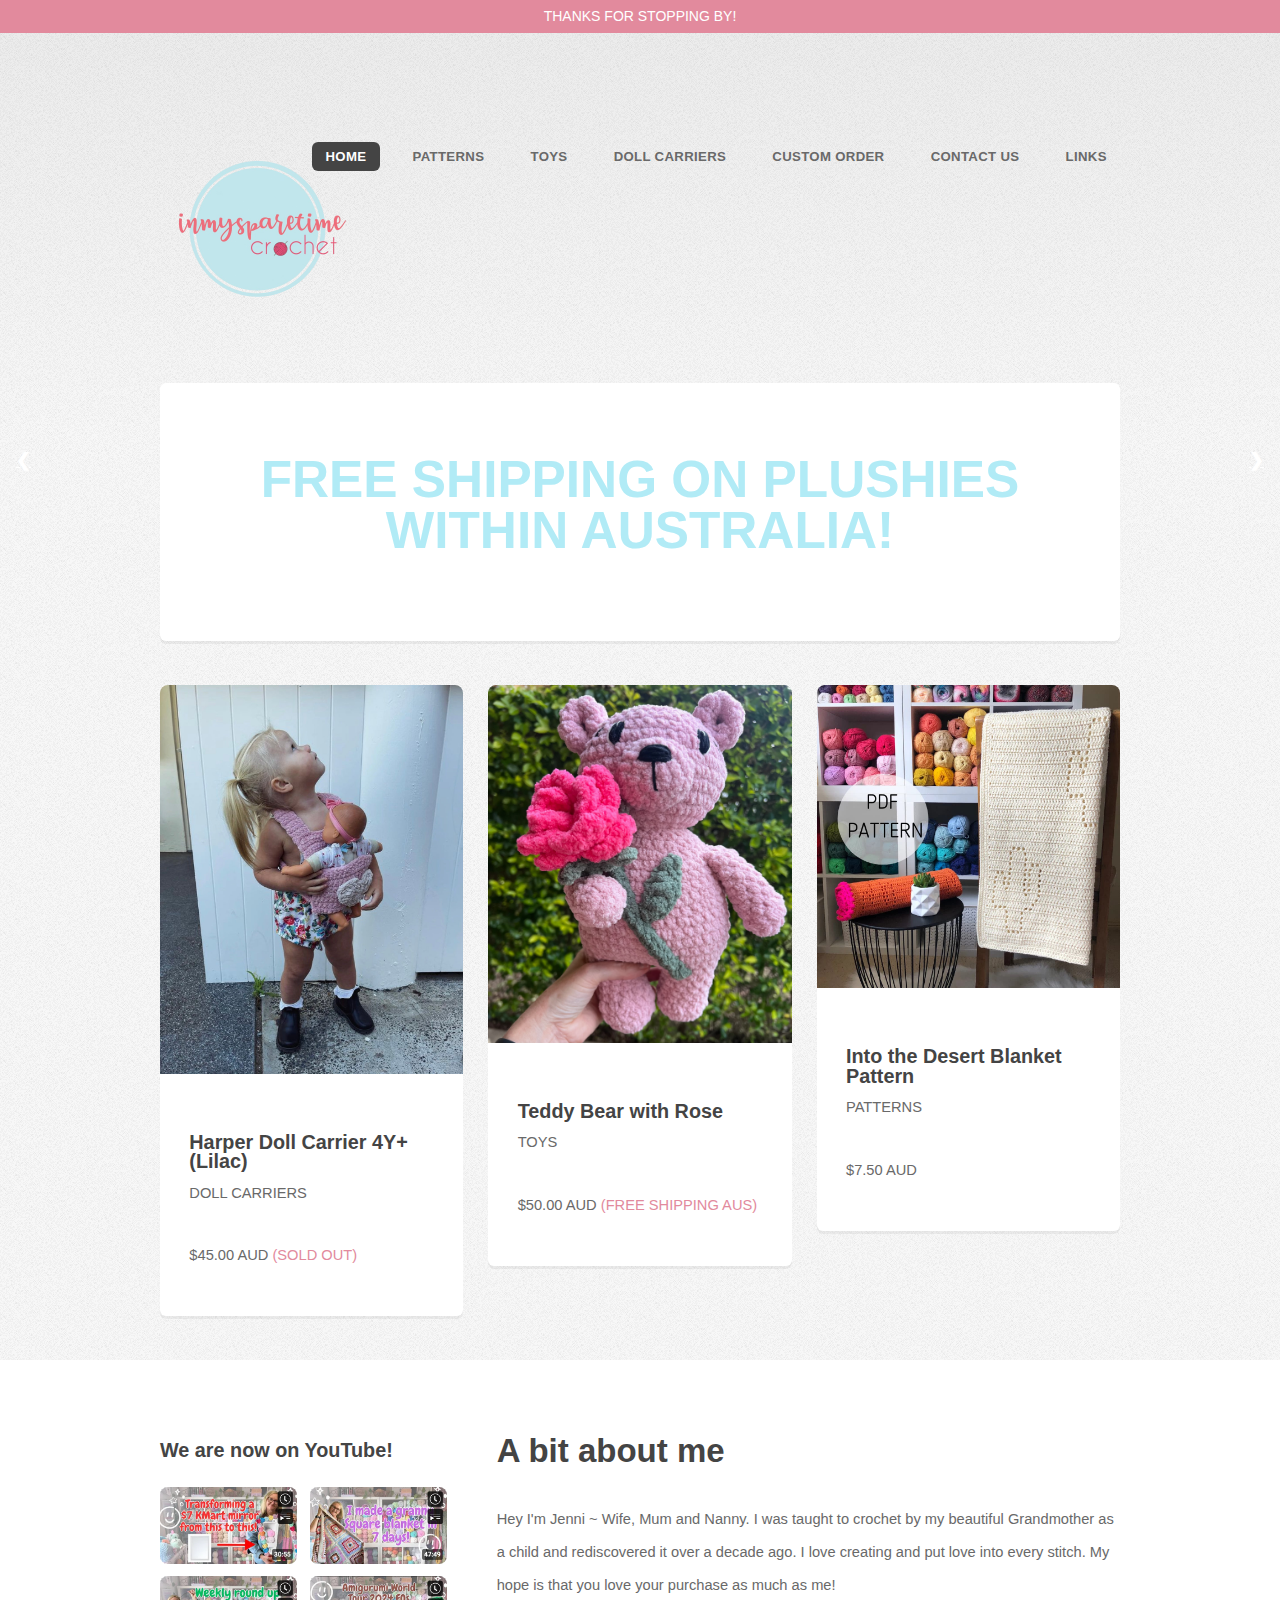
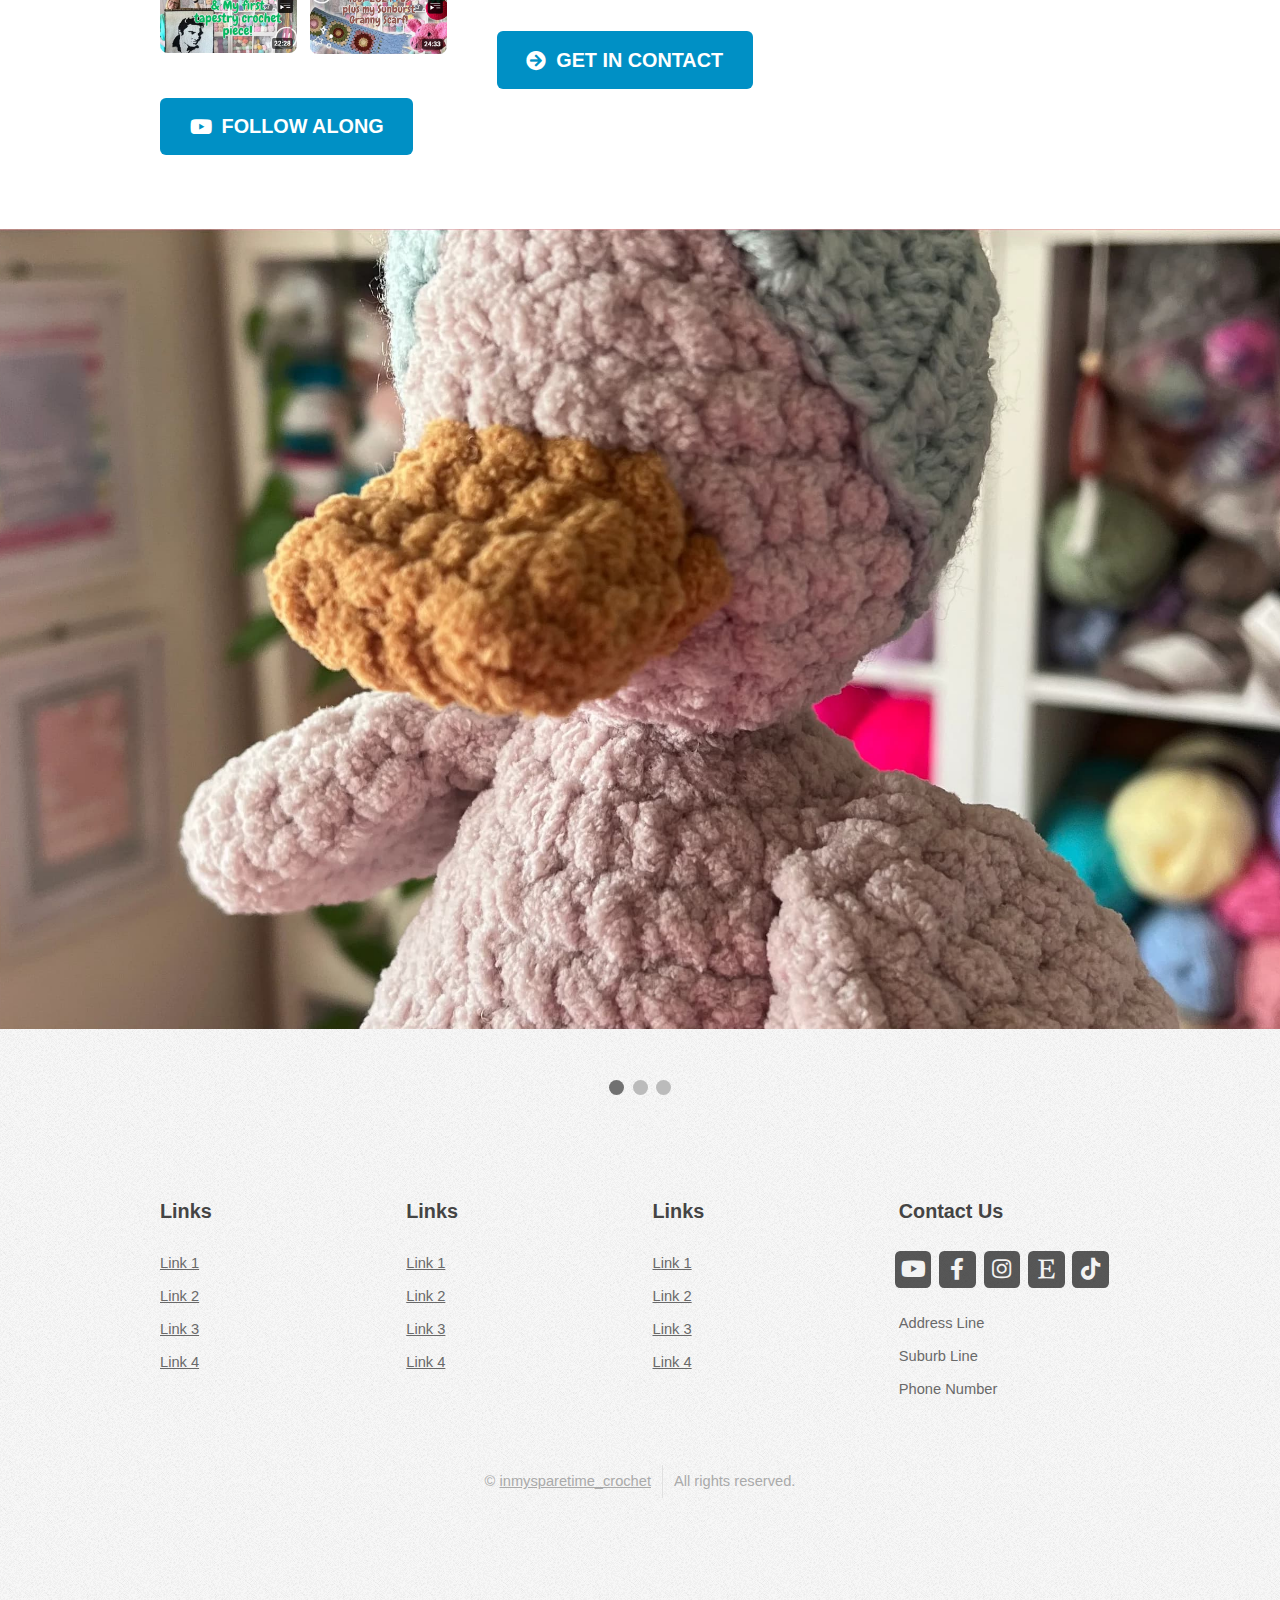
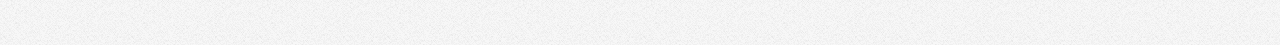
<file: index.html>
<!DOCTYPE HTML>
<html>
<head>
    <title>inmysparetime_crochet</title>
    <meta charset="utf-8" />
    <meta name="viewport" content="width=device-width, initial-scale=1, user-scalable=no" />
    <link rel="stylesheet" href="assets/css/main.css" />
    <style>
        /* Custom style for the pink banner */
        #thank-you-banner {
            background-color: #e28a9d; /* Muted pink background */
            color: white; /* White text */
            text-align: center; /* Center the text */
            padding: 0px 0; /* Padding for a nice look */
            font-size: 14px; /* Font size */
            position: relative; /* Positioning context */
            z-index: 1000; /* Ensure it sits above other content */
        }
    </style>
</head>
<body class="is-preload homepage">
    <div id="page-wrapper">

        <!-- Small Pink Banner -->
        <div id="thank-you-banner">
            <p>THANKS FOR STOPPING BY!</p>
        </div>

        <!-- Header -->
        <div id="header-wrapper">
            <header id="header" class="container">

                <!-- Logo -->
                <div id="logo">
					<a href="index.html"> <!-- Replace 'index.html' with your actual homepage URL -->
						<img src="images/image1.png" alt="Logo" style="width: 200px; height: auto;" />
					</a>
                </div>

                <!-- Nav -->
                <nav id="nav">
                    <ul>
                        <li class="current"><a href="index.html">HOME</a></li>
						<li><a href="patterns.html">PATTERNS</a></li>
                        <li><a href="left-sidebar.html">TOYS</a></li>
                        <li><a href="left-sidebar.html">DOLL CARRIERS</a></li>
                        <li><a href="right-sidebar.html">CUSTOM ORDER</a></li>
						<li><a href="no-sidebar.html">CONTACT US</a></li>
						<li><a href="links.html">LINKS</a></li>
                    </ul>
                </nav>

            </header>
        </div>

        <!-- Banner -->
        <div id="banner-wrapper">
            <div id="banner" class="box container">
                <div class="row" style="display: flex; justify-content: center; align-items: center; height: 100%;">
                    <div class="col-12 col-12-medium" style="text-align: center;">
                        <h2 style="color: #b1ebf6;">FREE SHIPPING ON PLUSHIES WITHIN AUSTRALIA!</h2>
                    </div>
                </div>
            </div>
        </div>

    </div>
</body>
</html>

			<!-- Features -->
				<div id="features-wrapper">
					<div class="container">
						<div class="row">
							<div class="col-4 col-12-medium">

								<!-- Box -->
									<section class="box feature">
										<a href="#" class="image featured"><img src="images/pic01.jpg" alt="" /></a>
										<div class="inner">
											<header>
												<h2>Harper Doll Carrier 4Y+ (Lilac)</h2>
												<p>DOLL CARRIERS</p>
											</header>
											<p>$45.00 AUD <span style="color: #e28a9d;">(SOLD OUT)</span></p>
										</div>
									</section>

							</div>
							<div class="col-4 col-12-medium">

								<!-- Box -->
									<section class="box feature">
										<a href="#" class="image featured"><img src="images/pic02.jpg" alt="" /></a>
										<div class="inner">
											<header>
												<h2>Teddy Bear with Rose</h2>
												<p>TOYS</p>
											</header>
											<p>$50.00 AUD <span style="color: #e28a9d;">(FREE SHIPPING AUS)</span></p>
										</div>
									</section>

							</div>
							<div class="col-4 col-12-medium">

								<!-- Box -->
									<section class="box feature">
										<a href="#" class="image featured"><img src="images/pic03.jpg" alt="" /></a>
										<div class="inner">
											<header>
												<h2>Into the Desert Blanket Pattern</h2>
												<p>PATTERNS</p>
											</header>
											<p>$7.50 AUD</p>
										</div>
									</section>

							</div>
						</div>
					</div>
				</div>

				<!-- Main -->
				<div id="main-wrapper">
					<div class="container">
						<div class="row gtr-200">
							<div class="col-4 col-12-medium">

								<!-- Sidebar -->
								<div id="sidebar">
									<section class="widget thumbnails">
										<h3>We are now on YouTube!</h3>
										<div class="grid">
											<div class="row gtr-50">
												<div class="col-6"><a href="https://www.youtube.com/watch?v=uiaIQrdt-5Q" class="image fit"><img src="images/pic04.png" alt="" /></a></div>
												<div class="col-6"><a href="https://www.youtube.com/watch?v=iW4gob7ZnpE" class="image fit"><img src="images/pic05.png" alt="" /></a></div>
												<div class="col-6"><a href="https://www.youtube.com/watch?v=XKyyujL80VI" class="image fit"><img src="images/pic06.png" alt="" /></a></div>
												<div class="col-6"><a href="https://www.youtube.com/watch?v=FrlinVsnH6A" class="image fit"><img src="images/pic07.png" alt="" /></a></div>
											</div>
										</div>
										<a href="https://www.youtube.com/channel/UCx7_LePoS6bgQ4ymkjNpctQ" class="button icon brands fa-youtube">FOLLOW ALONG</a>
									</section>
								</div>
							</div>
							<div class="col-8 col-12-medium imp-medium">

								<!-- Content -->
								<div id="content">
									<section class="last">
										<h2>A bit about me</h2>
										<p>Hey I'm Jenni ~ Wife, Mum and Nanny. I was taught to crochet by my beautiful Grandmother as a child and rediscovered it over a decade ago. I love creating and put love into every stitch. My hope is that you love your purchase as much as me!</p>
										<a href="#" class="button icon solid fa-arrow-circle-right">GET IN CONTACT</a>
									</section>
								</div>
							</div>
						</div>
					</div>
				</div>

				<!-- Slides -->
				<div class="mySlides fade">
					<img src="images/image2.jpg" style="width:100%; height: 800px; object-fit: cover;">
				</div>

				<div class="mySlides fade">
					<img src="images/image3.jpg" style="width:100%; height: 800px; object-fit: cover;">
				</div>

				<div class="mySlides fade">
					<img src="images/image4.jpg" style="width:100%; height: 800px; object-fit: cover;">
				</div>

										<!-- Next and Previous Buttons -->
										<a class="prev" onclick="plusSlides(-1)">&#10094;</a>
										<a class="next" onclick="plusSlides(1)">&#10095;</a>

									</div>

									<br>

									<!-- Dots/Circles for Navigation -->
									<div style="text-align:center">
										<span class="dot" onclick="currentSlide(1)"></span>
										<span class="dot" onclick="currentSlide(2)"></span>
										<span class="dot" onclick="currentSlide(3)"></span>
									</div>
								</section>
								</div>

								<!-- Styles for Slideshow -->
								<style>
								.slideshow-container {
									position: relative;
									max-width: 100%;
									margin: auto;
								}

								.mySlides {
									display: none;
								}

								.prev, .next {
									cursor: pointer;
									position: absolute;
									top: 50%;
									width: auto;
									margin-top: -22px;
									padding: 16px;
									color: white;
									font-weight: bold;
									font-size: 18px;
									transition: 0.6s ease;
									border-radius: 0 3px 3px 0;
									user-select: none;
								}

								.next {
									right: 0;
									border-radius: 3px 0 0 3px;
								}

								.prev:hover, .next:hover {
									background-color: rgba(0,0,0,0.8);
								}

								.dot {
									cursor: pointer;
									height: 15px;
									width: 15px;
									margin: 0 2px;
									background-color: #bbb;
									border-radius: 50%;
									display: inline-block;
									transition: background-color 0.6s ease;
								}

								.active, .dot:hover {
									background-color: #717171;
								}

								.fade {
									animation-name: fade;
									animation-duration: 1.5s;
								}

								@keyframes fade {
									from {opacity: .4} 
									to {opacity: 1}
								}
								</style>

								<!-- JavaScript for Slideshow -->
								<script>
								let slideIndex = 1;
								showSlides(slideIndex);

								// Next/previous controls
								function plusSlides(n) {
									showSlides(slideIndex += n);
								}

								// Thumbnail image controls
								function currentSlide(n) {
									showSlides(slideIndex = n);
								}

								function showSlides(n) {
									let i;
									let slides = document.getElementsByClassName("mySlides");
									let dots = document.getElementsByClassName("dot");
									if (n > slides.length) {slideIndex = 1}    
									if (n < 1) {slideIndex = slides.length}
									for (i = 0; i < slides.length; i++) {
										slides[i].style.display = "none";  
									}
									for (i = 0; i < dots.length; i++) {
										dots[i].className = dots[i].className.replace(" active", "");
									}
									slides[slideIndex-1].style.display = "block";  
									dots[slideIndex-1].className += " active";
								}
								</script>
			<!-- Footer -->
				<div id="footer-wrapper">
					<footer id="footer" class="container">
						<div class="row">
							<div class="col-3 col-6-medium col-12-small">

								<!-- Links -->
									<section class="widget links">
										<h3>Links</h3>
										<ul class="style2">
											<li><a href="#">Link 1</a></li>
											<li><a href="#">Link 2</a></li>
											<li><a href="#">Link 3</a></li>
											<li><a href="#">Link 4</a></li>
										</ul>
									</section>

							</div>
							<div class="col-3 col-6-medium col-12-small">

								<!-- Links -->
									<section class="widget links">
										<h3>Links</h3>
										<ul class="style2">
											<li><a href="#">Link 1</a></li>
											<li><a href="#">Link 2</a></li>
											<li><a href="#">Link 3</a></li>
											<li><a href="#">Link 4</a></li>
										</ul>
									</section>

							</div>
							<div class="col-3 col-6-medium col-12-small">

								<!-- Links -->
									<section class="widget links">
										<h3>Links</h3>
										<ul class="style2">
											<li><a href="#">Link 1</a></li>
											<li><a href="#">Link 2</a></li>
											<li><a href="#">Link 3</a></li>
											<li><a href="#">Link 4</a></li>
										</ul>
									</section>

							</div>
							<div class="col-3 col-6-medium col-12-small">

								<!-- Contact -->
									<section class="widget contact last">
										<h3>Contact Us</h3>
										<ul>
											<li><a href="https://www.youtube.com/channel/UCx7_LePoS6bgQ4ymkjNpctQ" class="icon brands fa-youtube"><span class="label">YouTube</span></a></li>
											<li><a href="https://www.facebook.com/inmysparetimecrochet" class="icon brands fa-facebook-f"><span class="label">Facebook</span></a></li>
											<li><a href="https://instagram.com/inmysparetime_crochet" class="icon brands fa-instagram"><span class="label">Instagram</span></a></li>
											<li><a href="https://inmysparetimecrochau.etsy.com/" class="icon brands fa-etsy"><span class="label">Etsy</span></a></li>
											<li><a href="https://tiktok.com/@inmysparetimecrochet" class="icon brands fa-tiktok"><span class="label">TikTok</span></a></li>
											
										</ul>
										<p>Address Line<br />
										Suburb Line<br />
										Phone Number</p>
									</section>

							</div>
						</div>
						<div class="row">
							<div class="col-12">
								<div id="copyright">
									<ul class="menu">
										<li>&copy; <a href="http://www.inmysparetimecrochet.com.au">inmysparetime_crochet</a></li><li>All rights reserved.</li>
									</ul>
								</div>
							</div>
						</div>
					</footer>
				</div>

			</div>

		<!-- Scripts -->

			<script src="assets/js/jquery.min.js"></script>
			<script src="assets/js/jquery.dropotron.min.js"></script>
			<script src="assets/js/browser.min.js"></script>
			<script src="assets/js/breakpoints.min.js"></script>
			<script src="assets/js/util.js"></script>
			<script src="assets/js/main.js"></script>

	</body>
</html>
</file>
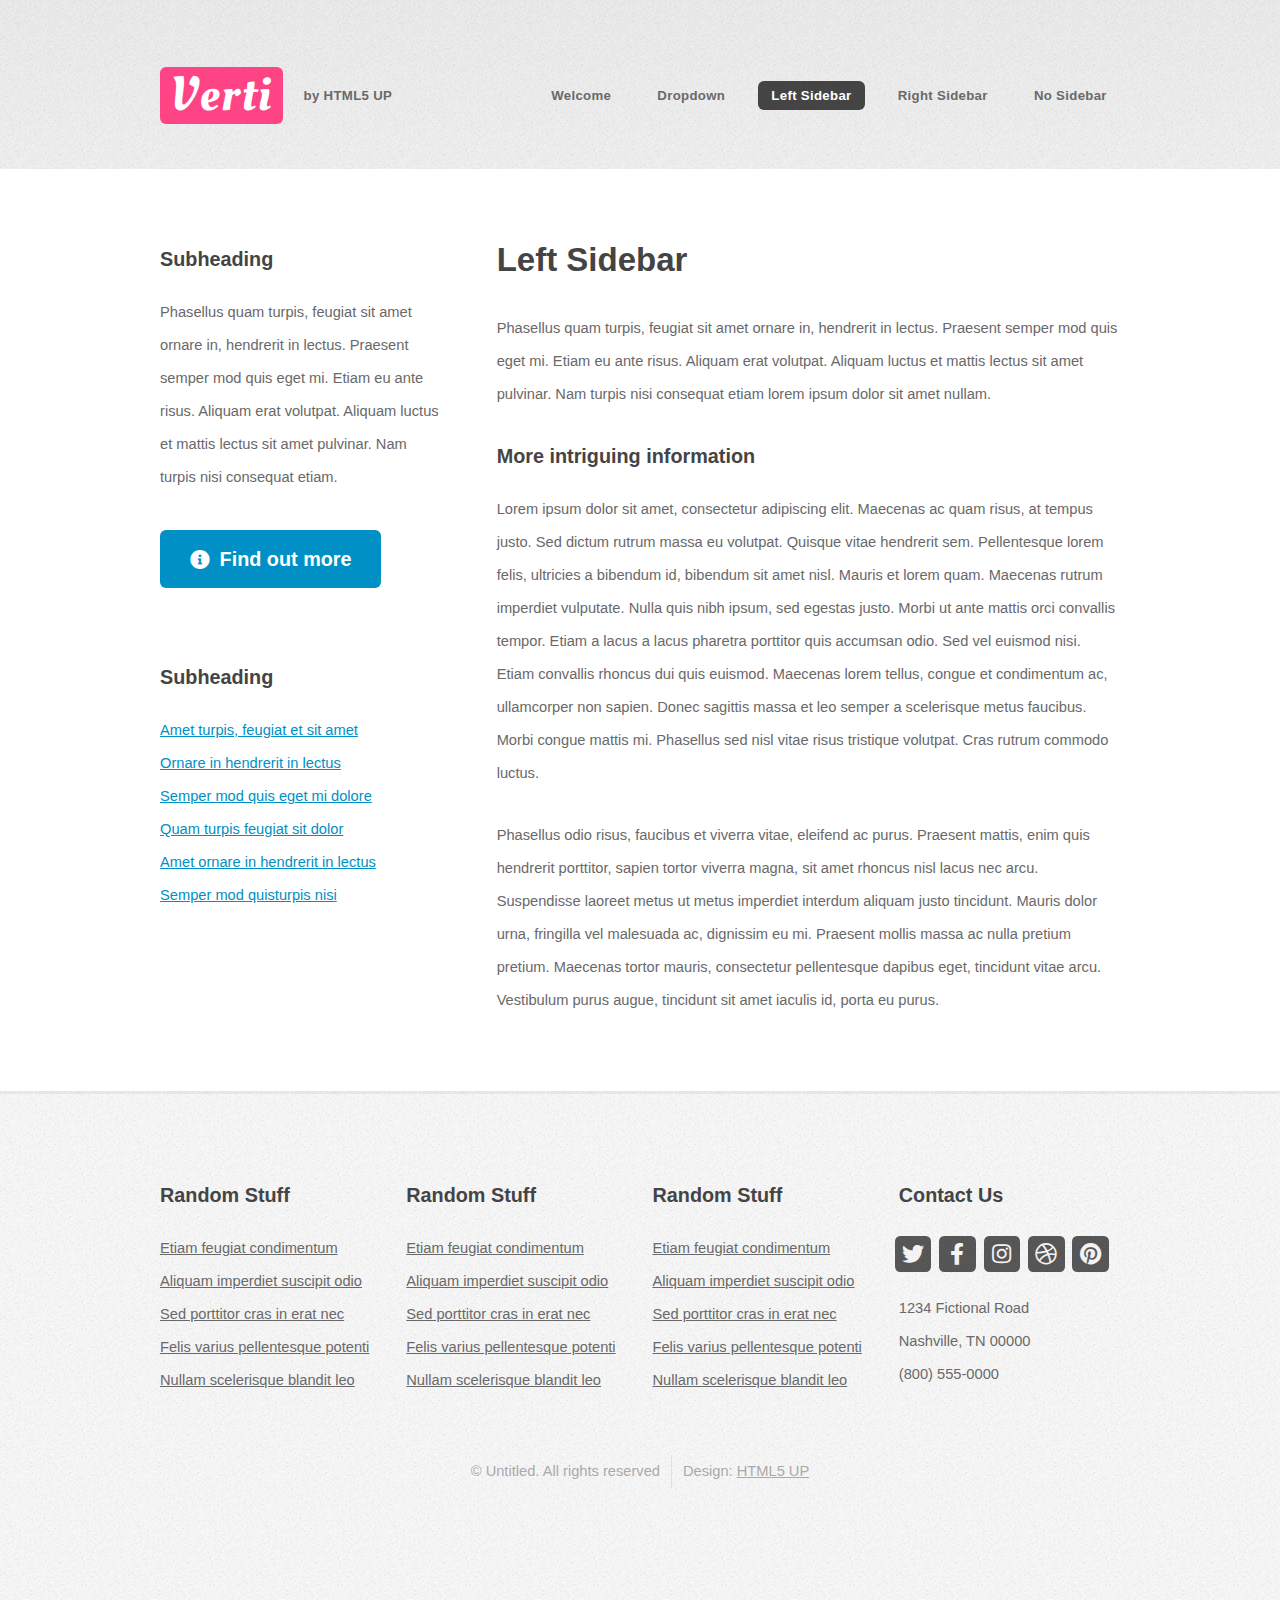
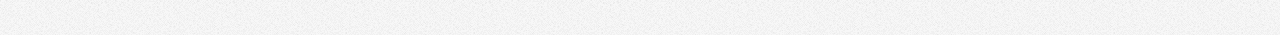
<file: contact-us.html>
<!DOCTYPE HTML>
<!--
	Verti by HTML5 UP
	html5up.net | @ajlkn
	Free for personal and commercial use under the CCA 3.0 license (html5up.net/license)
-->
<html>
	<head>
		<title>Verti by HTML5 UP</title>
		<meta charset="utf-8" />
		<meta name="viewport" content="width=device-width, initial-scale=1, user-scalable=no" />
		<link rel="stylesheet" href="assets/css/main.css" />
	</head>
	<body class="is-preload left-sidebar">
		<div id="page-wrapper">

			<!-- Header -->
				<div id="header-wrapper">
					<header id="header" class="container">

						<!-- Logo -->
							<div id="logo">
								<h1><a href="index.html">Verti</a></h1>
								<span>by HTML5 UP</span>
							</div>

						<!-- Nav -->
							<nav id="nav">
								<ul>
									<li><a href="index.html">Welcome</a></li>
									<li>
										<a href="#">Dropdown</a>
										<ul>
											<li><a href="#">Lorem ipsum dolor</a></li>
											<li><a href="#">Magna phasellus</a></li>
											<li>
												<a href="#">Phasellus consequat</a>
												<ul>
													<li><a href="#">Lorem ipsum dolor</a></li>
													<li><a href="#">Phasellus consequat</a></li>
													<li><a href="#">Magna phasellus</a></li>
													<li><a href="#">Etiam dolore nisl</a></li>
												</ul>
											</li>
											<li><a href="#">Veroeros feugiat</a></li>
										</ul>
									</li>
									<li class="current"><a href="left-sidebar.html">Left Sidebar</a></li>
									<li><a href="right-sidebar.html">Right Sidebar</a></li>
									<li><a href="no-sidebar.html">No Sidebar</a></li>
								</ul>
							</nav>

					</header>
				</div>

			<!-- Main -->
				<div id="main-wrapper">
					<div class="container">
						<div class="row gtr-200">
							<div class="col-4 col-12-medium">
								<div id="sidebar">

									<!-- Sidebar -->
										<section>
											<h3>Subheading</h3>
											<p>Phasellus quam turpis, feugiat sit amet ornare in, hendrerit in lectus.
											Praesent semper mod quis eget mi. Etiam eu ante risus. Aliquam erat volutpat.
											Aliquam luctus et mattis lectus sit amet pulvinar. Nam turpis nisi
											consequat etiam.</p>
											<footer>
												<a href="#" class="button icon solid fa-info-circle">Find out more</a>
											</footer>
										</section>

										<section>
											<h3>Subheading</h3>
											<ul class="style2">
												<li><a href="#">Amet turpis, feugiat et sit amet</a></li>
												<li><a href="#">Ornare in hendrerit in lectus</a></li>
												<li><a href="#">Semper mod quis eget mi dolore</a></li>
												<li><a href="#">Quam turpis feugiat sit dolor</a></li>
												<li><a href="#">Amet ornare in hendrerit in lectus</a></li>
												<li><a href="#">Semper mod quisturpis nisi</a></li>
											</ul>
										</section>

								</div>
							</div>
							<div class="col-8 col-12-medium imp-medium">
								<div id="content">

									<!-- Content -->
										<article>

											<h2>Left Sidebar</h2>

											<p>Phasellus quam turpis, feugiat sit amet ornare in, hendrerit in lectus.
											Praesent semper mod quis eget mi. Etiam eu ante risus. Aliquam erat volutpat.
											Aliquam luctus et mattis lectus sit amet pulvinar. Nam turpis nisi
											consequat etiam lorem ipsum dolor sit amet nullam.</p>

											<h3>More intriguing information</h3>
											<p>Lorem ipsum dolor sit amet, consectetur adipiscing elit. Maecenas ac quam risus, at tempus
											justo. Sed dictum rutrum massa eu volutpat. Quisque vitae hendrerit sem. Pellentesque lorem felis,
											ultricies a bibendum id, bibendum sit amet nisl. Mauris et lorem quam. Maecenas rutrum imperdiet
											vulputate. Nulla quis nibh ipsum, sed egestas justo. Morbi ut ante mattis orci convallis tempor.
											Etiam a lacus a lacus pharetra porttitor quis accumsan odio. Sed vel euismod nisi. Etiam convallis
											rhoncus dui quis euismod. Maecenas lorem tellus, congue et condimentum ac, ullamcorper non sapien.
											Donec sagittis massa et leo semper a scelerisque metus faucibus. Morbi congue mattis mi.
											Phasellus sed nisl vitae risus tristique volutpat. Cras rutrum commodo luctus.</p>

											<p>Phasellus odio risus, faucibus et viverra vitae, eleifend ac purus. Praesent mattis, enim
											quis hendrerit porttitor, sapien tortor viverra magna, sit amet rhoncus nisl lacus nec arcu.
											Suspendisse laoreet metus ut metus imperdiet interdum aliquam justo tincidunt. Mauris dolor urna,
											fringilla vel malesuada ac, dignissim eu mi. Praesent mollis massa ac nulla pretium pretium.
											Maecenas tortor mauris, consectetur pellentesque dapibus eget, tincidunt vitae arcu.
											Vestibulum purus augue, tincidunt sit amet iaculis id, porta eu purus.</p>

										</article>

								</div>
							</div>
						</div>
					</div>
				</div>

			<!-- Footer -->
				<div id="footer-wrapper">
					<footer id="footer" class="container">
						<div class="row">
							<div class="col-3 col-6-medium col-12-small">

								<!-- Links -->
									<section class="widget links">
										<h3>Random Stuff</h3>
										<ul class="style2">
											<li><a href="#">Etiam feugiat condimentum</a></li>
											<li><a href="#">Aliquam imperdiet suscipit odio</a></li>
											<li><a href="#">Sed porttitor cras in erat nec</a></li>
											<li><a href="#">Felis varius pellentesque potenti</a></li>
											<li><a href="#">Nullam scelerisque blandit leo</a></li>
										</ul>
									</section>

							</div>
							<div class="col-3 col-6-medium col-12-small">

								<!-- Links -->
									<section class="widget links">
										<h3>Random Stuff</h3>
										<ul class="style2">
											<li><a href="#">Etiam feugiat condimentum</a></li>
											<li><a href="#">Aliquam imperdiet suscipit odio</a></li>
											<li><a href="#">Sed porttitor cras in erat nec</a></li>
											<li><a href="#">Felis varius pellentesque potenti</a></li>
											<li><a href="#">Nullam scelerisque blandit leo</a></li>
										</ul>
									</section>

							</div>
							<div class="col-3 col-6-medium col-12-small">

								<!-- Links -->
									<section class="widget links">
										<h3>Random Stuff</h3>
										<ul class="style2">
											<li><a href="#">Etiam feugiat condimentum</a></li>
											<li><a href="#">Aliquam imperdiet suscipit odio</a></li>
											<li><a href="#">Sed porttitor cras in erat nec</a></li>
											<li><a href="#">Felis varius pellentesque potenti</a></li>
											<li><a href="#">Nullam scelerisque blandit leo</a></li>
										</ul>
									</section>

							</div>
							<div class="col-3 col-6-medium col-12-small">

								<!-- Contact -->
									<section class="widget contact">
										<h3>Contact Us</h3>
										<ul>
											<li><a href="#" class="icon brands fa-twitter"><span class="label">Twitter</span></a></li>
											<li><a href="#" class="icon brands fa-facebook-f"><span class="label">Facebook</span></a></li>
											<li><a href="#" class="icon brands fa-instagram"><span class="label">Instagram</span></a></li>
											<li><a href="#" class="icon brands fa-dribbble"><span class="label">Dribbble</span></a></li>
											<li><a href="#" class="icon brands fa-pinterest"><span class="label">Pinterest</span></a></li>
										</ul>
										<p>1234 Fictional Road<br />
										Nashville, TN 00000<br />
										(800) 555-0000</p>
									</section>

							</div>
						</div>
						<div class="row">
							<div class="col-12">
								<div id="copyright">
									<ul class="menu">
										<li>&copy; Untitled. All rights reserved</li><li>Design: <a href="http://html5up.net">HTML5 UP</a></li>
									</ul>
								</div>
							</div>
						</div>
					</footer>
				</div>

			</div>

		<!-- Scripts -->

			<script src="assets/js/jquery.min.js"></script>
			<script src="assets/js/jquery.dropotron.min.js"></script>
			<script src="assets/js/browser.min.js"></script>
			<script src="assets/js/breakpoints.min.js"></script>
			<script src="assets/js/util.js"></script>
			<script src="assets/js/main.js"></script>

	</body>
</html>
</file>
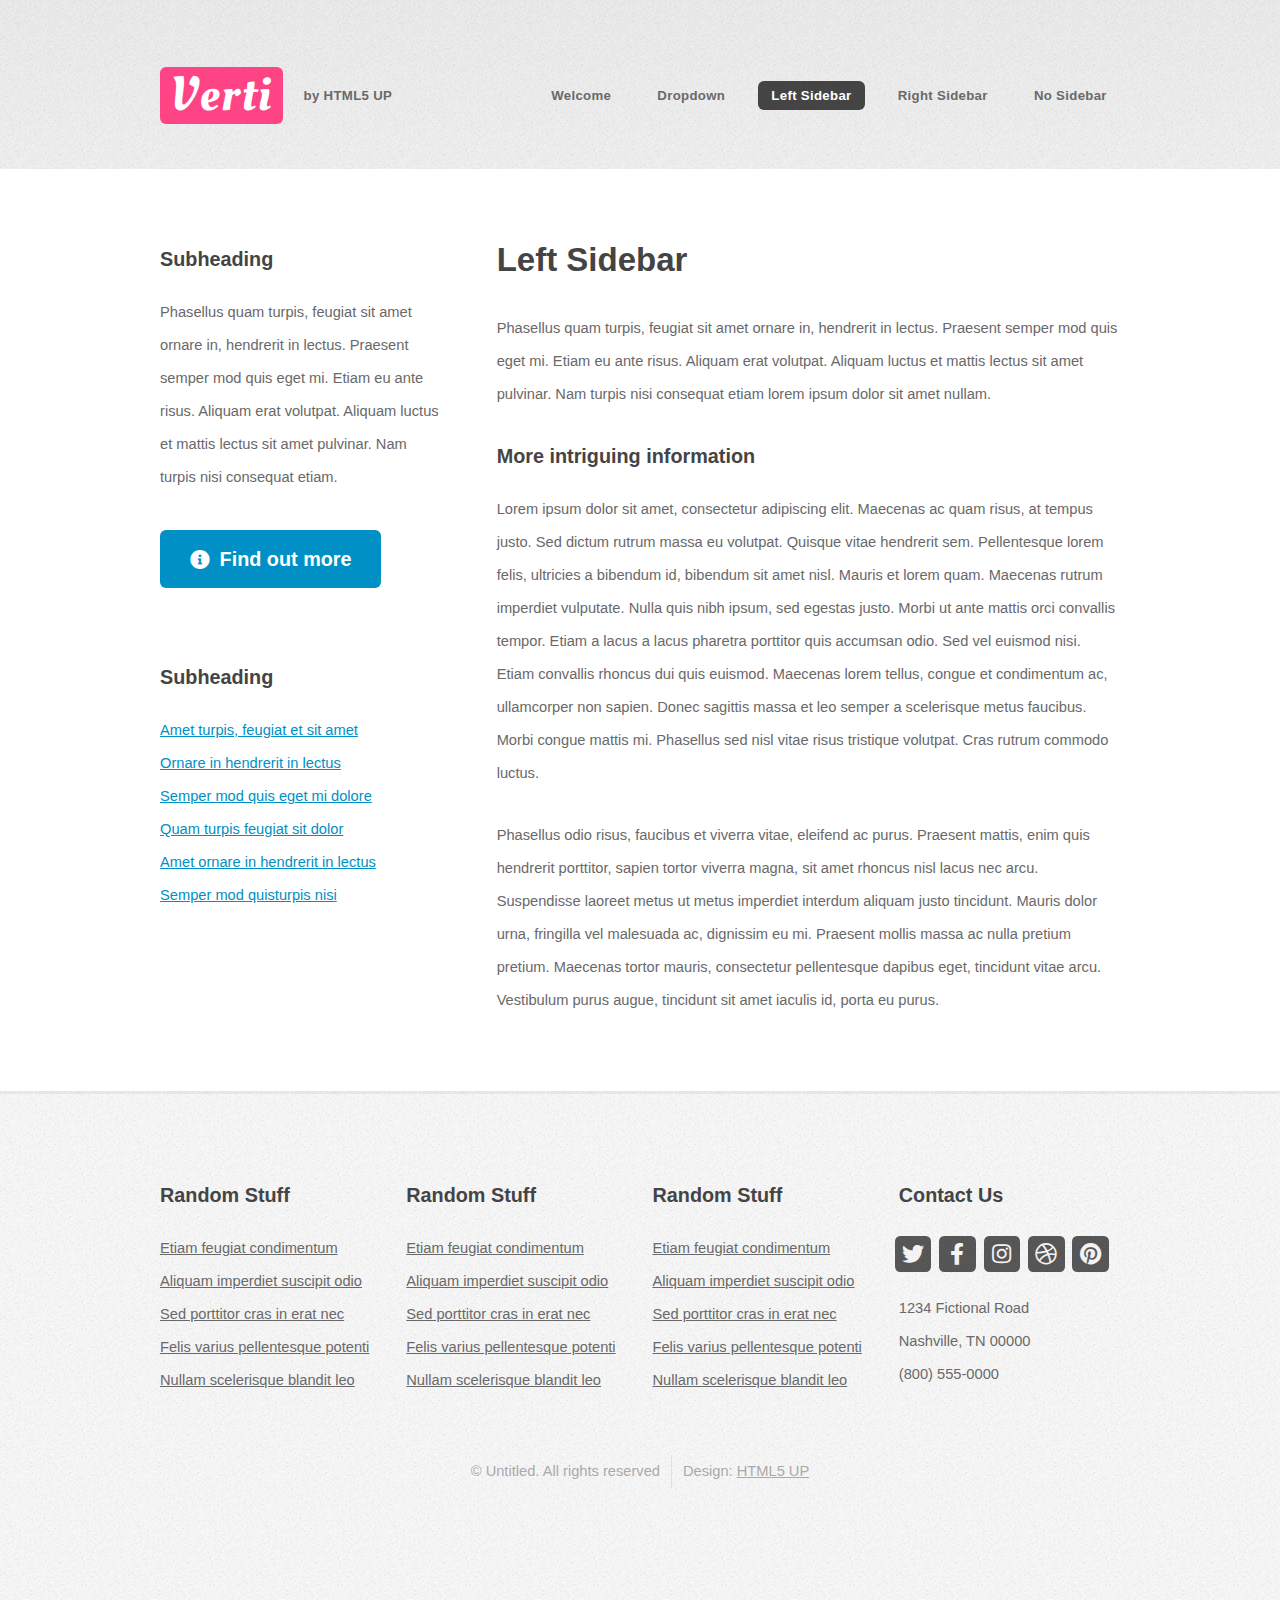
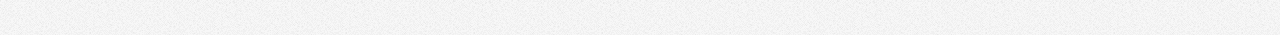
<file: left-sidebar.html>
<!DOCTYPE HTML>
<!--
	Verti by HTML5 UP
	html5up.net | @ajlkn
	Free for personal and commercial use under the CCA 3.0 license (html5up.net/license)
-->
<html>
	<head>
		<title>Verti by HTML5 UP</title>
		<meta charset="utf-8" />
		<meta name="viewport" content="width=device-width, initial-scale=1, user-scalable=no" />
		<link rel="stylesheet" href="assets/css/main.css" />
	</head>
	<body class="is-preload left-sidebar">
		<div id="page-wrapper">

			<!-- Header -->
				<div id="header-wrapper">
					<header id="header" class="container">

						<!-- Logo -->
							<div id="logo">
								<h1><a href="index.html">Verti</a></h1>
								<span>by HTML5 UP</span>
							</div>

						<!-- Nav -->
							<nav id="nav">
								<ul>
									<li><a href="index.html">Welcome</a></li>
									<li>
										<a href="#">Dropdown</a>
										<ul>
											<li><a href="#">Lorem ipsum dolor</a></li>
											<li><a href="#">Magna phasellus</a></li>
											<li>
												<a href="#">Phasellus consequat</a>
												<ul>
													<li><a href="#">Lorem ipsum dolor</a></li>
													<li><a href="#">Phasellus consequat</a></li>
													<li><a href="#">Magna phasellus</a></li>
													<li><a href="#">Etiam dolore nisl</a></li>
												</ul>
											</li>
											<li><a href="#">Veroeros feugiat</a></li>
										</ul>
									</li>
									<li class="current"><a href="left-sidebar.html">Left Sidebar</a></li>
									<li><a href="right-sidebar.html">Right Sidebar</a></li>
									<li><a href="no-sidebar.html">No Sidebar</a></li>
								</ul>
							</nav>

					</header>
				</div>

			<!-- Main -->
				<div id="main-wrapper">
					<div class="container">
						<div class="row gtr-200">
							<div class="col-4 col-12-medium">
								<div id="sidebar">

									<!-- Sidebar -->
										<section>
											<h3>Subheading</h3>
											<p>Phasellus quam turpis, feugiat sit amet ornare in, hendrerit in lectus.
											Praesent semper mod quis eget mi. Etiam eu ante risus. Aliquam erat volutpat.
											Aliquam luctus et mattis lectus sit amet pulvinar. Nam turpis nisi
											consequat etiam.</p>
											<footer>
												<a href="#" class="button icon solid fa-info-circle">Find out more</a>
											</footer>
										</section>

										<section>
											<h3>Subheading</h3>
											<ul class="style2">
												<li><a href="#">Amet turpis, feugiat et sit amet</a></li>
												<li><a href="#">Ornare in hendrerit in lectus</a></li>
												<li><a href="#">Semper mod quis eget mi dolore</a></li>
												<li><a href="#">Quam turpis feugiat sit dolor</a></li>
												<li><a href="#">Amet ornare in hendrerit in lectus</a></li>
												<li><a href="#">Semper mod quisturpis nisi</a></li>
											</ul>
										</section>

								</div>
							</div>
							<div class="col-8 col-12-medium imp-medium">
								<div id="content">

									<!-- Content -->
										<article>

											<h2>Left Sidebar</h2>

											<p>Phasellus quam turpis, feugiat sit amet ornare in, hendrerit in lectus.
											Praesent semper mod quis eget mi. Etiam eu ante risus. Aliquam erat volutpat.
											Aliquam luctus et mattis lectus sit amet pulvinar. Nam turpis nisi
											consequat etiam lorem ipsum dolor sit amet nullam.</p>

											<h3>More intriguing information</h3>
											<p>Lorem ipsum dolor sit amet, consectetur adipiscing elit. Maecenas ac quam risus, at tempus
											justo. Sed dictum rutrum massa eu volutpat. Quisque vitae hendrerit sem. Pellentesque lorem felis,
											ultricies a bibendum id, bibendum sit amet nisl. Mauris et lorem quam. Maecenas rutrum imperdiet
											vulputate. Nulla quis nibh ipsum, sed egestas justo. Morbi ut ante mattis orci convallis tempor.
											Etiam a lacus a lacus pharetra porttitor quis accumsan odio. Sed vel euismod nisi. Etiam convallis
											rhoncus dui quis euismod. Maecenas lorem tellus, congue et condimentum ac, ullamcorper non sapien.
											Donec sagittis massa et leo semper a scelerisque metus faucibus. Morbi congue mattis mi.
											Phasellus sed nisl vitae risus tristique volutpat. Cras rutrum commodo luctus.</p>

											<p>Phasellus odio risus, faucibus et viverra vitae, eleifend ac purus. Praesent mattis, enim
											quis hendrerit porttitor, sapien tortor viverra magna, sit amet rhoncus nisl lacus nec arcu.
											Suspendisse laoreet metus ut metus imperdiet interdum aliquam justo tincidunt. Mauris dolor urna,
											fringilla vel malesuada ac, dignissim eu mi. Praesent mollis massa ac nulla pretium pretium.
											Maecenas tortor mauris, consectetur pellentesque dapibus eget, tincidunt vitae arcu.
											Vestibulum purus augue, tincidunt sit amet iaculis id, porta eu purus.</p>

										</article>

								</div>
							</div>
						</div>
					</div>
				</div>

			<!-- Footer -->
				<div id="footer-wrapper">
					<footer id="footer" class="container">
						<div class="row">
							<div class="col-3 col-6-medium col-12-small">

								<!-- Links -->
									<section class="widget links">
										<h3>Random Stuff</h3>
										<ul class="style2">
											<li><a href="#">Etiam feugiat condimentum</a></li>
											<li><a href="#">Aliquam imperdiet suscipit odio</a></li>
											<li><a href="#">Sed porttitor cras in erat nec</a></li>
											<li><a href="#">Felis varius pellentesque potenti</a></li>
											<li><a href="#">Nullam scelerisque blandit leo</a></li>
										</ul>
									</section>

							</div>
							<div class="col-3 col-6-medium col-12-small">

								<!-- Links -->
									<section class="widget links">
										<h3>Random Stuff</h3>
										<ul class="style2">
											<li><a href="#">Etiam feugiat condimentum</a></li>
											<li><a href="#">Aliquam imperdiet suscipit odio</a></li>
											<li><a href="#">Sed porttitor cras in erat nec</a></li>
											<li><a href="#">Felis varius pellentesque potenti</a></li>
											<li><a href="#">Nullam scelerisque blandit leo</a></li>
										</ul>
									</section>

							</div>
							<div class="col-3 col-6-medium col-12-small">

								<!-- Links -->
									<section class="widget links">
										<h3>Random Stuff</h3>
										<ul class="style2">
											<li><a href="#">Etiam feugiat condimentum</a></li>
											<li><a href="#">Aliquam imperdiet suscipit odio</a></li>
											<li><a href="#">Sed porttitor cras in erat nec</a></li>
											<li><a href="#">Felis varius pellentesque potenti</a></li>
											<li><a href="#">Nullam scelerisque blandit leo</a></li>
										</ul>
									</section>

							</div>
							<div class="col-3 col-6-medium col-12-small">

								<!-- Contact -->
									<section class="widget contact">
										<h3>Contact Us</h3>
										<ul>
											<li><a href="#" class="icon brands fa-twitter"><span class="label">Twitter</span></a></li>
											<li><a href="#" class="icon brands fa-facebook-f"><span class="label">Facebook</span></a></li>
											<li><a href="#" class="icon brands fa-instagram"><span class="label">Instagram</span></a></li>
											<li><a href="#" class="icon brands fa-dribbble"><span class="label">Dribbble</span></a></li>
											<li><a href="#" class="icon brands fa-pinterest"><span class="label">Pinterest</span></a></li>
										</ul>
										<p>1234 Fictional Road<br />
										Nashville, TN 00000<br />
										(800) 555-0000</p>
									</section>

							</div>
						</div>
						<div class="row">
							<div class="col-12">
								<div id="copyright">
									<ul class="menu">
										<li>&copy; Untitled. All rights reserved</li><li>Design: <a href="http://html5up.net">HTML5 UP</a></li>
									</ul>
								</div>
							</div>
						</div>
					</footer>
				</div>

			</div>

		<!-- Scripts -->

			<script src="assets/js/jquery.min.js"></script>
			<script src="assets/js/jquery.dropotron.min.js"></script>
			<script src="assets/js/browser.min.js"></script>
			<script src="assets/js/breakpoints.min.js"></script>
			<script src="assets/js/util.js"></script>
			<script src="assets/js/main.js"></script>

	</body>
</html>
</file>
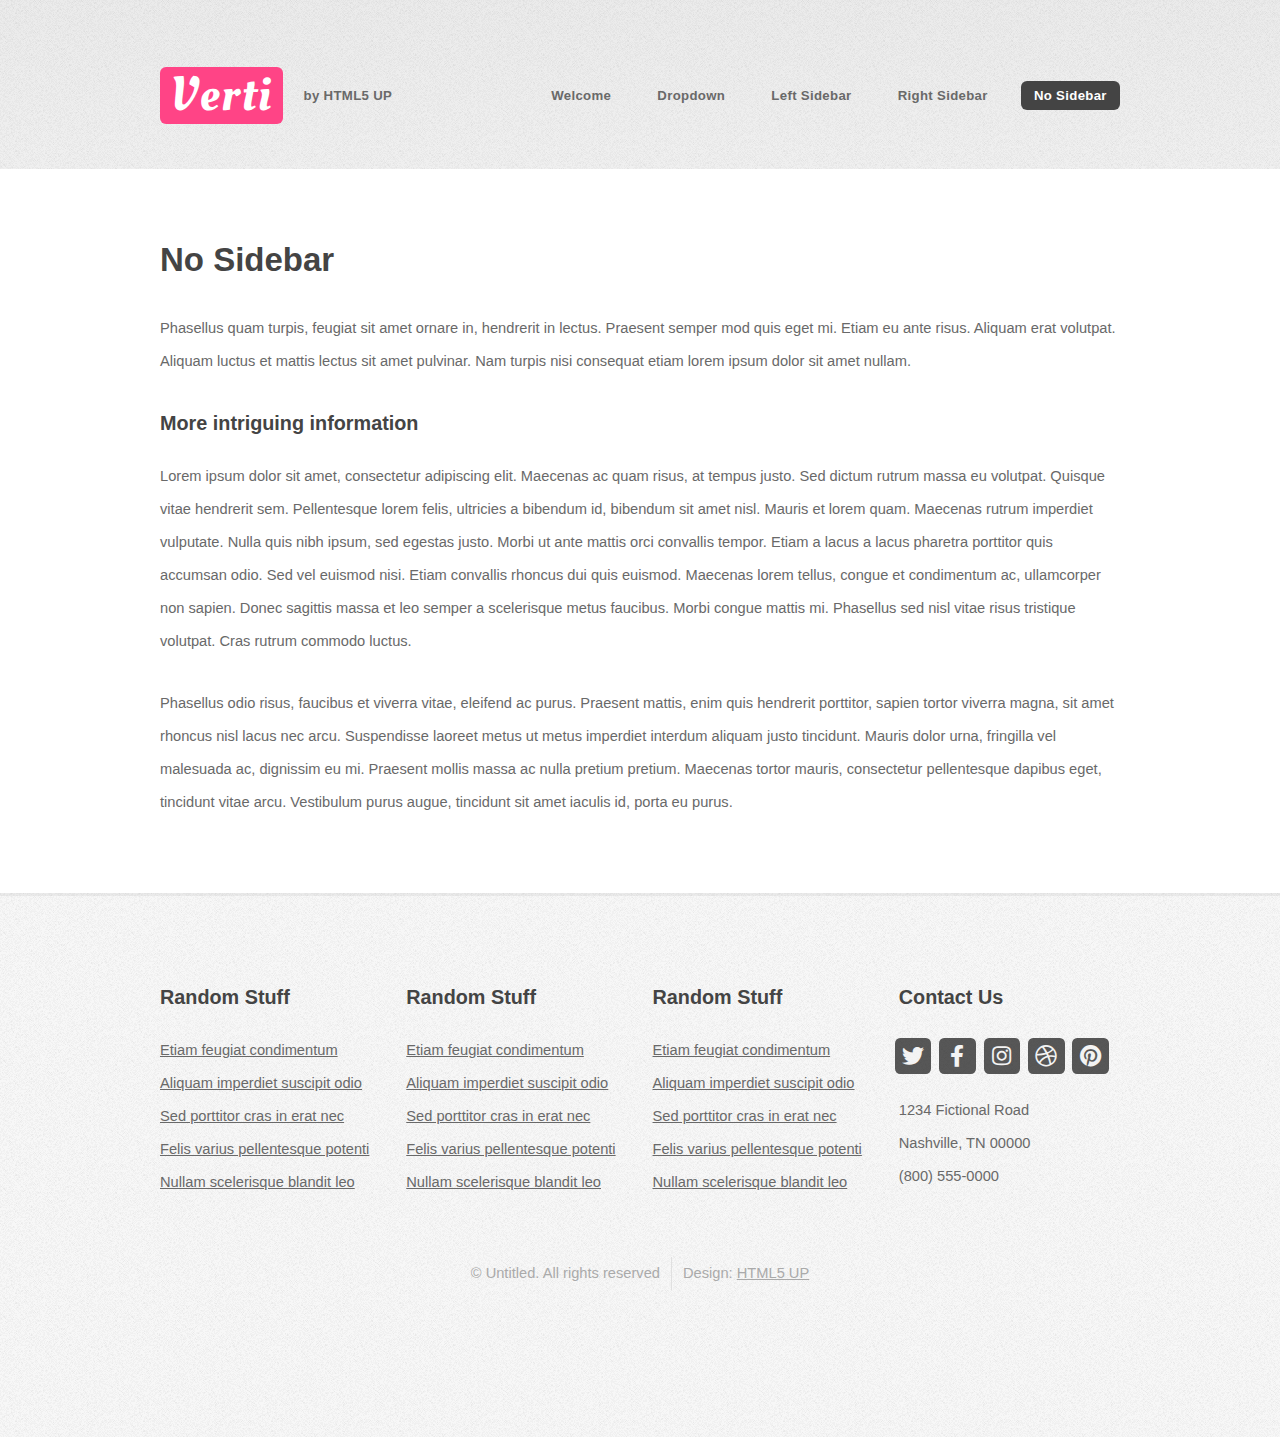
<file: no-sidebar.html>
<!DOCTYPE HTML>
<!--
	Verti by HTML5 UP
	html5up.net | @ajlkn
	Free for personal and commercial use under the CCA 3.0 license (html5up.net/license)
-->
<html>
	<head>
		<title>Verti by HTML5 UP</title>
		<meta charset="utf-8" />
		<meta name="viewport" content="width=device-width, initial-scale=1, user-scalable=no" />
		<link rel="stylesheet" href="assets/css/main.css" />
	</head>
	<body class="is-preload no-sidebar">
		<div id="page-wrapper">

			<!-- Header -->
				<div id="header-wrapper">
					<header id="header" class="container">

						<!-- Logo -->
							<div id="logo">
								<h1><a href="index.html">Verti</a></h1>
								<span>by HTML5 UP</span>
							</div>

						<!-- Nav -->
							<nav id="nav">
								<ul>
									<li><a href="index.html">Welcome</a></li>
									<li>
										<a href="#">Dropdown</a>
										<ul>
											<li><a href="#">Lorem ipsum dolor</a></li>
											<li><a href="#">Magna phasellus</a></li>
											<li>
												<a href="#">Phasellus consequat</a>
												<ul>
													<li><a href="#">Lorem ipsum dolor</a></li>
													<li><a href="#">Phasellus consequat</a></li>
													<li><a href="#">Magna phasellus</a></li>
													<li><a href="#">Etiam dolore nisl</a></li>
												</ul>
											</li>
											<li><a href="#">Veroeros feugiat</a></li>
										</ul>
									</li>
									<li><a href="left-sidebar.html">Left Sidebar</a></li>
									<li><a href="right-sidebar.html">Right Sidebar</a></li>
									<li class="current"><a href="no-sidebar.html">No Sidebar</a></li>
								</ul>
							</nav>

					</header>
				</div>

			<!-- Main -->
				<div id="main-wrapper">
					<div class="container">
						<div id="content">

							<!-- Content -->
								<article>

									<h2>No Sidebar</h2>

									<p>Phasellus quam turpis, feugiat sit amet ornare in, hendrerit in lectus.
									Praesent semper mod quis eget mi. Etiam eu ante risus. Aliquam erat volutpat.
									Aliquam luctus et mattis lectus sit amet pulvinar. Nam turpis nisi
									consequat etiam lorem ipsum dolor sit amet nullam.</p>

									<h3>More intriguing information</h3>
									<p>Lorem ipsum dolor sit amet, consectetur adipiscing elit. Maecenas ac quam risus, at tempus
									justo. Sed dictum rutrum massa eu volutpat. Quisque vitae hendrerit sem. Pellentesque lorem felis,
									ultricies a bibendum id, bibendum sit amet nisl. Mauris et lorem quam. Maecenas rutrum imperdiet
									vulputate. Nulla quis nibh ipsum, sed egestas justo. Morbi ut ante mattis orci convallis tempor.
									Etiam a lacus a lacus pharetra porttitor quis accumsan odio. Sed vel euismod nisi. Etiam convallis
									rhoncus dui quis euismod. Maecenas lorem tellus, congue et condimentum ac, ullamcorper non sapien.
									Donec sagittis massa et leo semper a scelerisque metus faucibus. Morbi congue mattis mi.
									Phasellus sed nisl vitae risus tristique volutpat. Cras rutrum commodo luctus.</p>

									<p>Phasellus odio risus, faucibus et viverra vitae, eleifend ac purus. Praesent mattis, enim
									quis hendrerit porttitor, sapien tortor viverra magna, sit amet rhoncus nisl lacus nec arcu.
									Suspendisse laoreet metus ut metus imperdiet interdum aliquam justo tincidunt. Mauris dolor urna,
									fringilla vel malesuada ac, dignissim eu mi. Praesent mollis massa ac nulla pretium pretium.
									Maecenas tortor mauris, consectetur pellentesque dapibus eget, tincidunt vitae arcu.
									Vestibulum purus augue, tincidunt sit amet iaculis id, porta eu purus.</p>

								</article>

						</div>
					</div>
				</div>

			<!-- Footer -->
				<div id="footer-wrapper">
					<footer id="footer" class="container">
						<div class="row">
							<div class="col-3 col-6-medium col-12-small">

								<!-- Links -->
									<section class="widget links">
										<h3>Random Stuff</h3>
										<ul class="style2">
											<li><a href="#">Etiam feugiat condimentum</a></li>
											<li><a href="#">Aliquam imperdiet suscipit odio</a></li>
											<li><a href="#">Sed porttitor cras in erat nec</a></li>
											<li><a href="#">Felis varius pellentesque potenti</a></li>
											<li><a href="#">Nullam scelerisque blandit leo</a></li>
										</ul>
									</section>

							</div>
							<div class="col-3 col-6-medium col-12-small">

								<!-- Links -->
									<section class="widget links">
										<h3>Random Stuff</h3>
										<ul class="style2">
											<li><a href="#">Etiam feugiat condimentum</a></li>
											<li><a href="#">Aliquam imperdiet suscipit odio</a></li>
											<li><a href="#">Sed porttitor cras in erat nec</a></li>
											<li><a href="#">Felis varius pellentesque potenti</a></li>
											<li><a href="#">Nullam scelerisque blandit leo</a></li>
										</ul>
									</section>

							</div>
							<div class="col-3 col-6-medium col-12-small">

								<!-- Links -->
									<section class="widget links">
										<h3>Random Stuff</h3>
										<ul class="style2">
											<li><a href="#">Etiam feugiat condimentum</a></li>
											<li><a href="#">Aliquam imperdiet suscipit odio</a></li>
											<li><a href="#">Sed porttitor cras in erat nec</a></li>
											<li><a href="#">Felis varius pellentesque potenti</a></li>
											<li><a href="#">Nullam scelerisque blandit leo</a></li>
										</ul>
									</section>

							</div>
							<div class="col-3 col-6-medium col-12-small">

								<!-- Contact -->
									<section class="widget contact">
										<h3>Contact Us</h3>
										<ul>
											<li><a href="#" class="icon brands fa-twitter"><span class="label">Twitter</span></a></li>
											<li><a href="#" class="icon brands fa-facebook-f"><span class="label">Facebook</span></a></li>
											<li><a href="#" class="icon brands fa-instagram"><span class="label">Instagram</span></a></li>
											<li><a href="#" class="icon brands fa-dribbble"><span class="label">Dribbble</span></a></li>
											<li><a href="#" class="icon brands fa-pinterest"><span class="label">Pinterest</span></a></li>
										</ul>
										<p>1234 Fictional Road<br />
										Nashville, TN 00000<br />
										(800) 555-0000</p>
									</section>

							</div>
						</div>
						<div class="row">
							<div class="col-12">
								<div id="copyright">
									<ul class="menu">
										<li>&copy; Untitled. All rights reserved</li><li>Design: <a href="http://html5up.net">HTML5 UP</a></li>
									</ul>
								</div>
							</div>
						</div>
					</footer>
				</div>

			</div>

		<!-- Scripts -->

			<script src="assets/js/jquery.min.js"></script>
			<script src="assets/js/jquery.dropotron.min.js"></script>
			<script src="assets/js/browser.min.js"></script>
			<script src="assets/js/breakpoints.min.js"></script>
			<script src="assets/js/util.js"></script>
			<script src="assets/js/main.js"></script>

	</body>
</html>
</file>
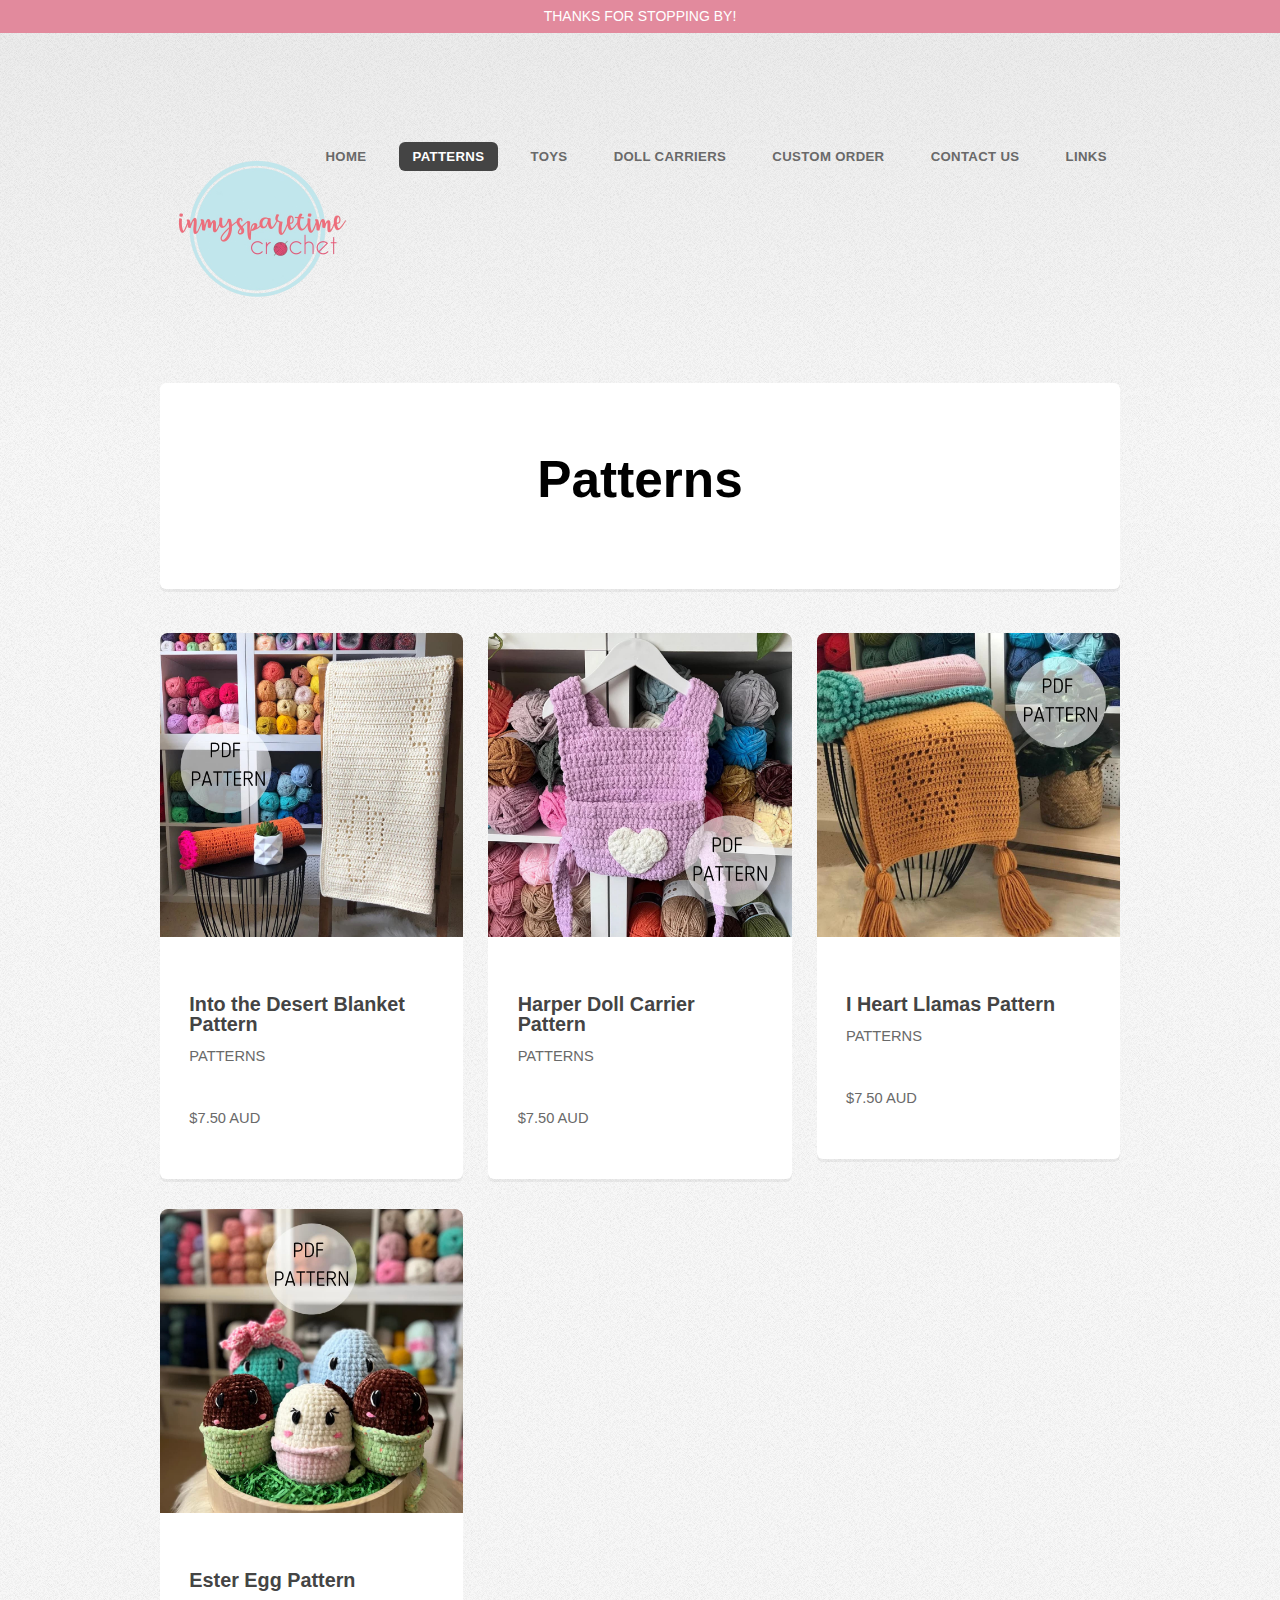
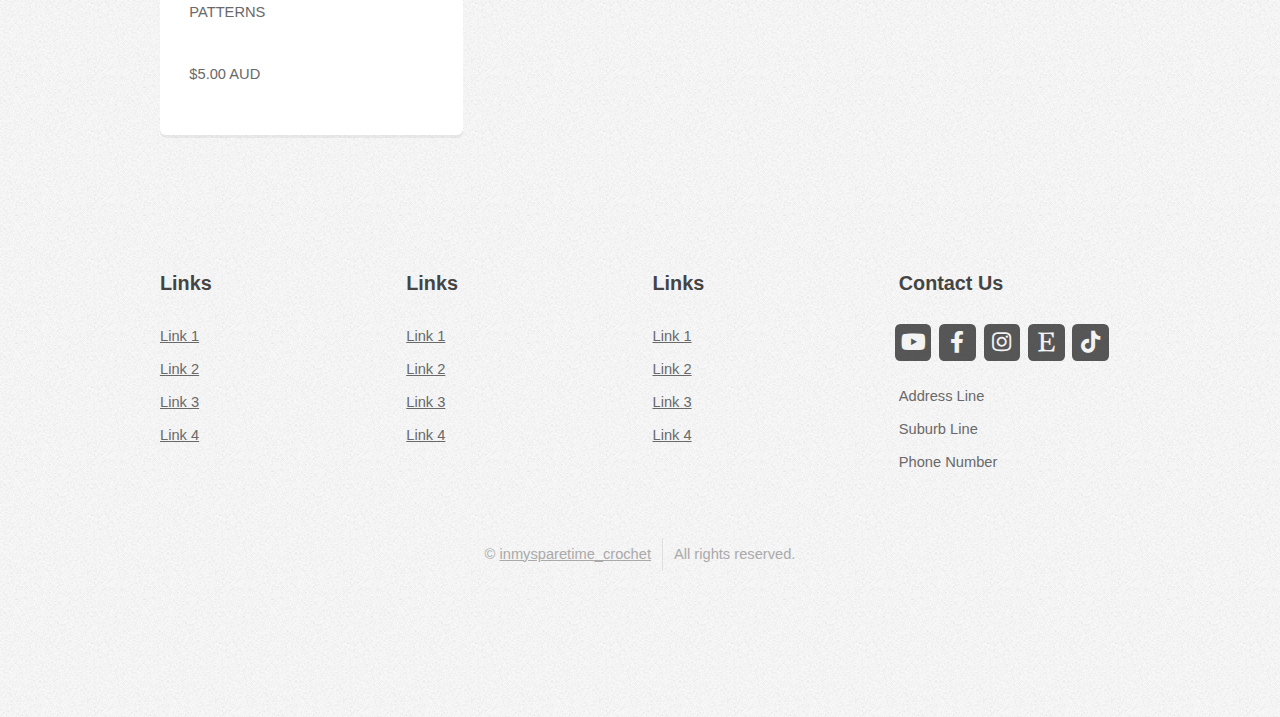
<file: patterns.html>
<!DOCTYPE HTML>
<html>
<head>
    <title>inmysparetime_crochet</title>
    <meta charset="utf-8" />
    <meta name="viewport" content="width=device-width, initial-scale=1, user-scalable=no" />
    <link rel="stylesheet" href="assets/css/main.css" />
    <style>
        /* Custom style for the pink banner */
        #thank-you-banner {
            background-color: #e28a9d; /* Muted pink background */
            color: white; /* White text */
            text-align: center; /* Center the text */
            padding: 0px 0; /* Padding for a nice look */
            font-size: 14px; /* Font size */
            position: relative; /* Positioning context */
            z-index: 1000; /* Ensure it sits above other content */
        }
    </style>
</head>
<body class="is-preload homepage">
    <div id="page-wrapper">

        <!-- Small Pink Banner -->
        <div id="thank-you-banner">
            <p>THANKS FOR STOPPING BY!</p>
        </div>

        <!-- Header -->
        <div id="header-wrapper">
            <header id="header" class="container">

                <!-- Logo -->
                <div id="logo">
					<a href="index.html"> <!-- Replace 'index.html' with your actual homepage URL -->
						<img src="images/image1.png" alt="Logo" style="width: 200px; height: auto;" />
					</a>
                </div>

                <!-- Nav -->
                <nav id="nav">
                    <ul>
						<li><a href="index.html">HOME</a></li>
						<li class="current"><a href="patterns.html">PATTERNS</a></li>
						<li><a href="left-sidebar.html">TOYS</a></li>
						<li><a href="left-sidebar.html">DOLL CARRIERS</a></li>
						<li><a href="right-sidebar.html">CUSTOM ORDER</a></li>
						<li><a href="no-sidebar.html">CONTACT US</a></li>
						<li><a href="links.html">LINKS</a></li>
                    </ul>
                </nav>

            </header>
        </div>

        <!-- Banner -->
        <div id="banner-wrapper">
            <div id="banner" class="box container">
                <div class="row" style="display: flex; justify-content: center; align-items: center; height: 100%;">
                    <div class="col-12 col-12-medium" style="text-align: center;">
                        <h2 style="color: #000000;">Patterns</h2>
                    </div>
                </div>
            </div>
        </div>

    </div>
</body>
</html>

<!-- Features -->
<div id="features-wrapper">
    <div class="container">
        <!-- First Row -->
        <div class="row">
            <div class="col-4 col-12-medium">
                <!-- Box 1 -->
                <section class="box feature">
                    <a href="#" class="image featured"><img src="images/pic03.jpg" alt="" /></a>
                    <div class="inner">
                        <header>
                            <h2>Into the Desert Blanket Pattern</h2>
                            <p>PATTERNS</p>
                        </header>
                        <p>$7.50 AUD</p>
                    </div>
                </section>
            </div>
            <div class="col-4 col-12-medium">
                <!-- Box 2 -->
                <section class="box feature">
                    <a href="#" class="image featured"><img src="images/image11.jpg" alt="" /></a>
                    <div class="inner">
                        <header>
                            <h2>Harper Doll Carrier Pattern</h2>
                            <p>PATTERNS</p>
                        </header>
                        <p>$7.50 AUD</p>
                    </div>
                </section>
            </div>
            <div class="col-4 col-12-medium">
                <!-- Box 3 -->
                <section class="box feature">
                    <a href="#" class="image featured"><img src="images/image12.jpg" alt="" /></a>
                    <div class="inner">
                        <header>
                            <h2>I Heart Llamas Pattern</h2>
                            <p>PATTERNS</p>
                        </header>
                        <p>$7.50 AUD</p>
                    </div>
                </section>
            </div>
        </div>
        
        <!-- Gap using an empty div -->
        <div style="height: 30px;"></div> <!-- Adjust the height as needed -->

        <!-- Second Row -->
        <div class="row">
            <div class="col-4 col-12-medium">
                <!-- Box 4 -->
                <section class="box feature">
                    <a href="#" class="image featured"><img src="images/image14.jpg" alt="" /></a>
                    <div class="inner">
                        <header>
                            <h2>Ester Egg Pattern</h2>
                            <p>PATTERNS</p>
                        </header>
                        <p>$5.00 AUD</p>
                    </div>
                </section>
            </div>
        </div>
    </div>
</div>

				</div>

			<!-- Footer -->
				<div id="footer-wrapper">
					<footer id="footer" class="container">
						<div class="row">
							<div class="col-3 col-6-medium col-12-small">

								<!-- Links -->
									<section class="widget links">
										<h3>Links</h3>
										<ul class="style2">
											<li><a href="#">Link 1</a></li>
											<li><a href="#">Link 2</a></li>
											<li><a href="#">Link 3</a></li>
											<li><a href="#">Link 4</a></li>
										</ul>
									</section>

							</div>
							<div class="col-3 col-6-medium col-12-small">

								<!-- Links -->
									<section class="widget links">
										<h3>Links</h3>
										<ul class="style2">
											<li><a href="#">Link 1</a></li>
											<li><a href="#">Link 2</a></li>
											<li><a href="#">Link 3</a></li>
											<li><a href="#">Link 4</a></li>
										</ul>
									</section>

							</div>
							<div class="col-3 col-6-medium col-12-small">

								<!-- Links -->
									<section class="widget links">
										<h3>Links</h3>
										<ul class="style2">
											<li><a href="#">Link 1</a></li>
											<li><a href="#">Link 2</a></li>
											<li><a href="#">Link 3</a></li>
											<li><a href="#">Link 4</a></li>
										</ul>
									</section>

							</div>
							<div class="col-3 col-6-medium col-12-small">

								<!-- Contact -->
									<section class="widget contact last">
										<h3>Contact Us</h3>
										<ul>
											<li><a href="https://www.youtube.com/channel/UCx7_LePoS6bgQ4ymkjNpctQ" class="icon brands fa-youtube"><span class="label">YouTube</span></a></li>
											<li><a href="https://www.facebook.com/inmysparetimecrochet" class="icon brands fa-facebook-f"><span class="label">Facebook</span></a></li>
											<li><a href="https://instagram.com/inmysparetime_crochet" class="icon brands fa-instagram"><span class="label">Instagram</span></a></li>
											<li><a href="https://inmysparetimecrochau.etsy.com/" class="icon brands fa-etsy"><span class="label">Etsy</span></a></li>
											<li><a href="https://tiktok.com/@inmysparetimecrochet" class="icon brands fa-tiktok"><span class="label">TikTok</span></a></li>
											
										</ul>
										<p>Address Line<br />
										Suburb Line<br />
										Phone Number</p>
									</section>

							</div>
						</div>
						<div class="row">
							<div class="col-12">
								<div id="copyright">
									<ul class="menu">
										<li>&copy; <a href="http://www.inmysparetimecrochet.com.au">inmysparetime_crochet</a></li><li>All rights reserved.</li>
									</ul>
								</div>
							</div>
						</div>
					</footer>
				</div>

			</div>

		<!-- Scripts -->

			<script src="assets/js/jquery.min.js"></script>
			<script src="assets/js/jquery.dropotron.min.js"></script>
			<script src="assets/js/browser.min.js"></script>
			<script src="assets/js/breakpoints.min.js"></script>
			<script src="assets/js/util.js"></script>
			<script src="assets/js/main.js"></script>

	</body>
</html>
</file>
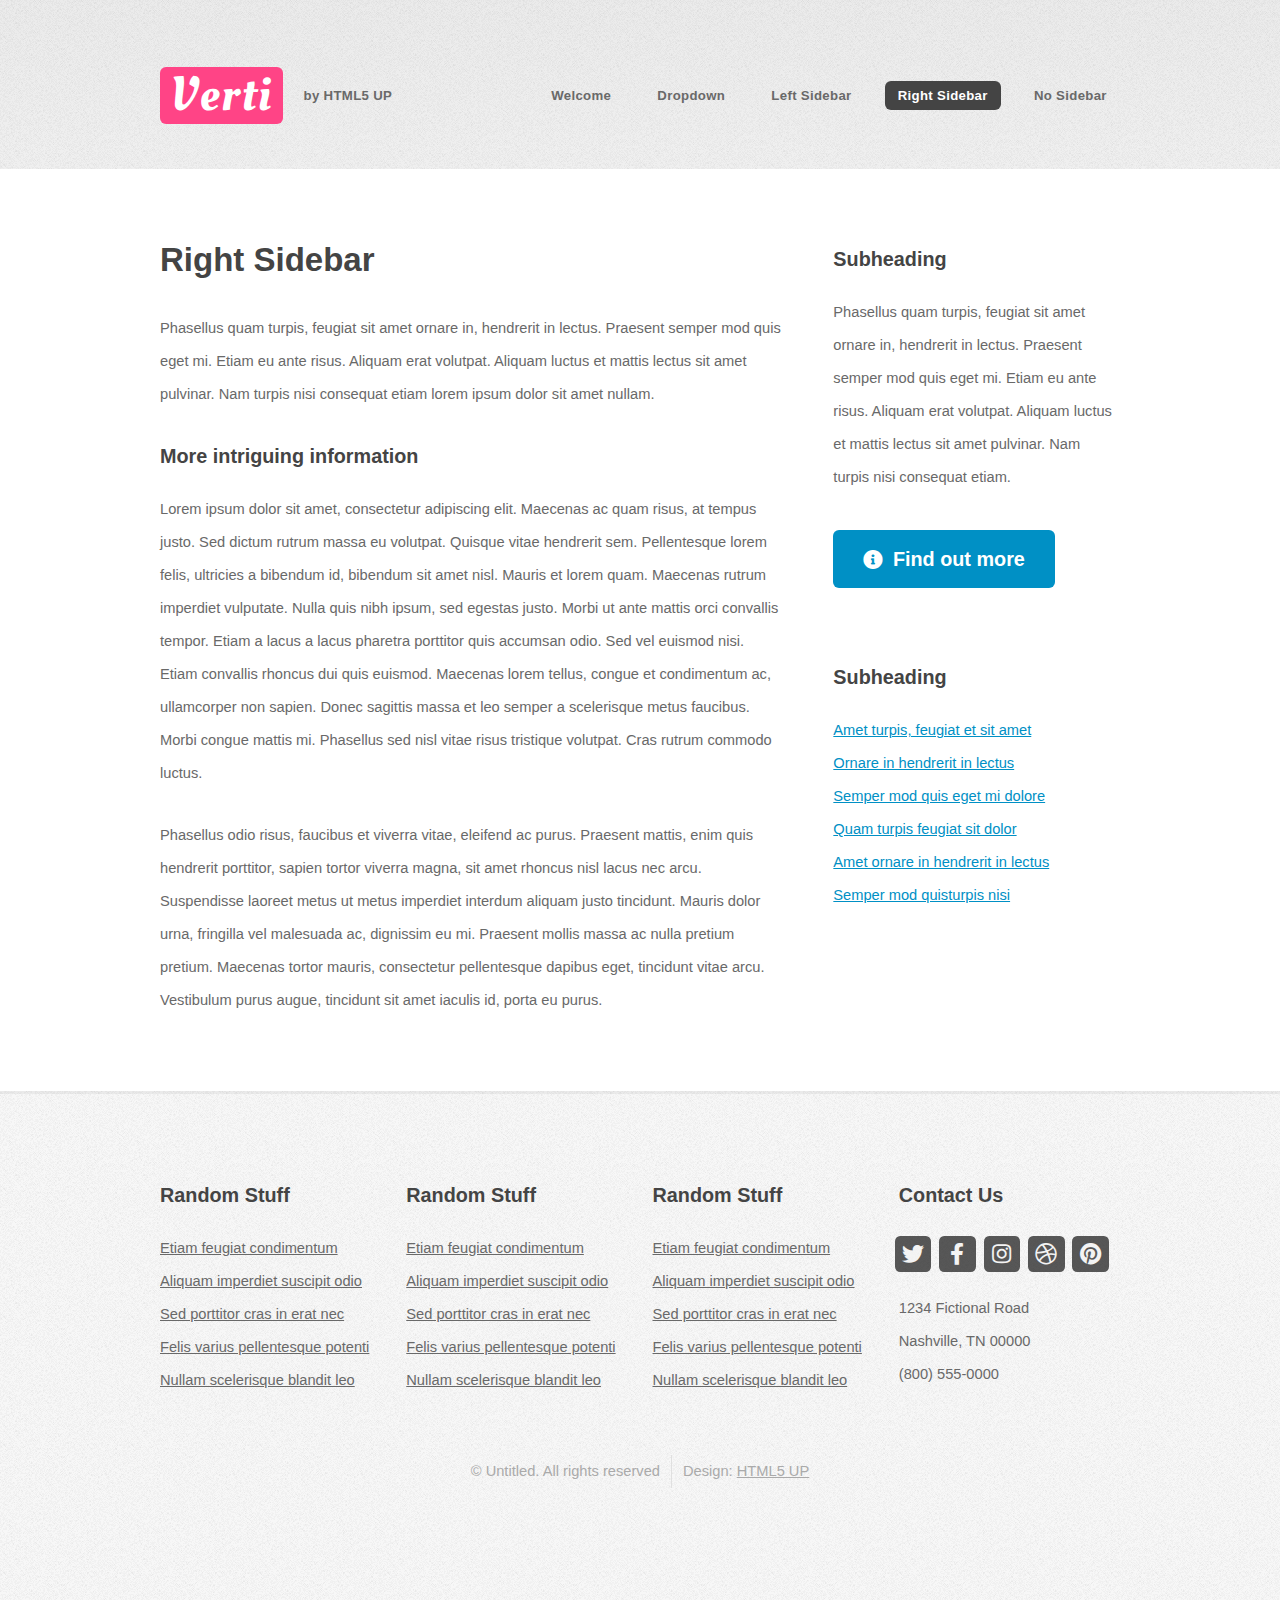
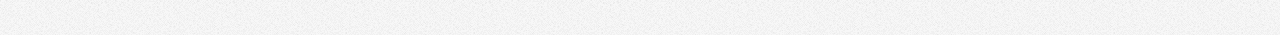
<file: right-sidebar.html>
<!DOCTYPE HTML>
<!--
	Verti by HTML5 UP
	html5up.net | @ajlkn
	Free for personal and commercial use under the CCA 3.0 license (html5up.net/license)
-->
<html>
	<head>
		<title>Verti by HTML5 UP</title>
		<meta charset="utf-8" />
		<meta name="viewport" content="width=device-width, initial-scale=1, user-scalable=no" />
		<link rel="stylesheet" href="assets/css/main.css" />
	</head>
	<body class="is-preload right-sidebar">
		<div id="page-wrapper">

			<!-- Header -->
				<div id="header-wrapper">
					<header id="header" class="container">

						<!-- Logo -->
							<div id="logo">
								<h1><a href="index.html">Verti</a></h1>
								<span>by HTML5 UP</span>
							</div>

						<!-- Nav -->
							<nav id="nav">
								<ul>
									<li><a href="index.html">Welcome</a></li>
									<li>
										<a href="#">Dropdown</a>
										<ul>
											<li><a href="#">Lorem ipsum dolor</a></li>
											<li><a href="#">Magna phasellus</a></li>
											<li>
												<a href="#">Phasellus consequat</a>
												<ul>
													<li><a href="#">Lorem ipsum dolor</a></li>
													<li><a href="#">Phasellus consequat</a></li>
													<li><a href="#">Magna phasellus</a></li>
													<li><a href="#">Etiam dolore nisl</a></li>
												</ul>
											</li>
											<li><a href="#">Veroeros feugiat</a></li>
										</ul>
									</li>
									<li><a href="left-sidebar.html">Left Sidebar</a></li>
									<li class="current"><a href="right-sidebar.html">Right Sidebar</a></li>
									<li><a href="no-sidebar.html">No Sidebar</a></li>
								</ul>
							</nav>

					</header>
				</div>

			<!-- Main -->
				<div id="main-wrapper">
					<div class="container">
						<div class="row gtr-200">
							<div class="col-8 col-12-medium">
								<div id="content">

									<!-- Content -->
										<article>

											<h2>Right Sidebar</h2>

											<p>Phasellus quam turpis, feugiat sit amet ornare in, hendrerit in lectus.
											Praesent semper mod quis eget mi. Etiam eu ante risus. Aliquam erat volutpat.
											Aliquam luctus et mattis lectus sit amet pulvinar. Nam turpis nisi
											consequat etiam lorem ipsum dolor sit amet nullam.</p>

											<h3>More intriguing information</h3>
											<p>Lorem ipsum dolor sit amet, consectetur adipiscing elit. Maecenas ac quam risus, at tempus
											justo. Sed dictum rutrum massa eu volutpat. Quisque vitae hendrerit sem. Pellentesque lorem felis,
											ultricies a bibendum id, bibendum sit amet nisl. Mauris et lorem quam. Maecenas rutrum imperdiet
											vulputate. Nulla quis nibh ipsum, sed egestas justo. Morbi ut ante mattis orci convallis tempor.
											Etiam a lacus a lacus pharetra porttitor quis accumsan odio. Sed vel euismod nisi. Etiam convallis
											rhoncus dui quis euismod. Maecenas lorem tellus, congue et condimentum ac, ullamcorper non sapien.
											Donec sagittis massa et leo semper a scelerisque metus faucibus. Morbi congue mattis mi.
											Phasellus sed nisl vitae risus tristique volutpat. Cras rutrum commodo luctus.</p>

											<p>Phasellus odio risus, faucibus et viverra vitae, eleifend ac purus. Praesent mattis, enim
											quis hendrerit porttitor, sapien tortor viverra magna, sit amet rhoncus nisl lacus nec arcu.
											Suspendisse laoreet metus ut metus imperdiet interdum aliquam justo tincidunt. Mauris dolor urna,
											fringilla vel malesuada ac, dignissim eu mi. Praesent mollis massa ac nulla pretium pretium.
											Maecenas tortor mauris, consectetur pellentesque dapibus eget, tincidunt vitae arcu.
											Vestibulum purus augue, tincidunt sit amet iaculis id, porta eu purus.</p>

										</article>

								</div>
							</div>
							<div class="col-4 col-12-medium">
								<div id="sidebar">

									<!-- Sidebar -->
										<section>
											<h3>Subheading</h3>
											<p>Phasellus quam turpis, feugiat sit amet ornare in, hendrerit in lectus.
											Praesent semper mod quis eget mi. Etiam eu ante risus. Aliquam erat volutpat.
											Aliquam luctus et mattis lectus sit amet pulvinar. Nam turpis nisi
											consequat etiam.</p>
											<footer>
												<a href="#" class="button icon solid fa-info-circle">Find out more</a>
											</footer>
										</section>

										<section>
											<h3>Subheading</h3>
											<ul class="style2">
												<li><a href="#">Amet turpis, feugiat et sit amet</a></li>
												<li><a href="#">Ornare in hendrerit in lectus</a></li>
												<li><a href="#">Semper mod quis eget mi dolore</a></li>
												<li><a href="#">Quam turpis feugiat sit dolor</a></li>
												<li><a href="#">Amet ornare in hendrerit in lectus</a></li>
												<li><a href="#">Semper mod quisturpis nisi</a></li>
											</ul>
										</section>

								</div>
							</div>
						</div>
					</div>
				</div>

			<!-- Footer -->
				<div id="footer-wrapper">
					<footer id="footer" class="container">
						<div class="row">
							<div class="col-3 col-6-medium col-12-small">

								<!-- Links -->
									<section class="widget links">
										<h3>Random Stuff</h3>
										<ul class="style2">
											<li><a href="#">Etiam feugiat condimentum</a></li>
											<li><a href="#">Aliquam imperdiet suscipit odio</a></li>
											<li><a href="#">Sed porttitor cras in erat nec</a></li>
											<li><a href="#">Felis varius pellentesque potenti</a></li>
											<li><a href="#">Nullam scelerisque blandit leo</a></li>
										</ul>
									</section>

							</div>
							<div class="col-3 col-6-medium col-12-small">

								<!-- Links -->
									<section class="widget links">
										<h3>Random Stuff</h3>
										<ul class="style2">
											<li><a href="#">Etiam feugiat condimentum</a></li>
											<li><a href="#">Aliquam imperdiet suscipit odio</a></li>
											<li><a href="#">Sed porttitor cras in erat nec</a></li>
											<li><a href="#">Felis varius pellentesque potenti</a></li>
											<li><a href="#">Nullam scelerisque blandit leo</a></li>
										</ul>
									</section>

							</div>
							<div class="col-3 col-6-medium col-12-small">

								<!-- Links -->
									<section class="widget links">
										<h3>Random Stuff</h3>
										<ul class="style2">
											<li><a href="#">Etiam feugiat condimentum</a></li>
											<li><a href="#">Aliquam imperdiet suscipit odio</a></li>
											<li><a href="#">Sed porttitor cras in erat nec</a></li>
											<li><a href="#">Felis varius pellentesque potenti</a></li>
											<li><a href="#">Nullam scelerisque blandit leo</a></li>
										</ul>
									</section>

							</div>
							<div class="col-3 col-6-medium col-12-small">

								<!-- Contact -->
									<section class="widget contact">
										<h3>Contact Us</h3>
										<ul>
											<li><a href="#" class="icon brands fa-twitter"><span class="label">Twitter</span></a></li>
											<li><a href="#" class="icon brands fa-facebook-f"><span class="label">Facebook</span></a></li>
											<li><a href="#" class="icon brands fa-instagram"><span class="label">Instagram</span></a></li>
											<li><a href="#" class="icon brands fa-dribbble"><span class="label">Dribbble</span></a></li>
											<li><a href="#" class="icon brands fa-pinterest"><span class="label">Pinterest</span></a></li>
										</ul>
										<p>1234 Fictional Road<br />
										Nashville, TN 00000<br />
										(800) 555-0000</p>
									</section>

							</div>
						</div>
						<div class="row">
							<div class="col-12">
								<div id="copyright">
									<ul class="menu">
										<li>&copy; Untitled. All rights reserved</li><li>Design: <a href="http://html5up.net">HTML5 UP</a></li>
									</ul>
								</div>
							</div>
						</div>
					</footer>
				</div>

			</div>

		<!-- Scripts -->

			<script src="assets/js/jquery.min.js"></script>
			<script src="assets/js/jquery.dropotron.min.js"></script>
			<script src="assets/js/browser.min.js"></script>
			<script src="assets/js/breakpoints.min.js"></script>
			<script src="assets/js/util.js"></script>
			<script src="assets/js/main.js"></script>

	</body>
</html>
</file>
<file: assets/css/main.css>
@import url("fontawesome-all.min.css");
@import url("https://fonts.googleapis.com/css?family=Oleo+Script:400|Open+Sans:300,300italic,600,600italic,800");

/*
	Verti by HTML5 UP
	html5up.net | @ajlkn
	Free for personal and commercial use under the CCA 3.0 license (html5up.net/license)
*/

html, body, div, span, applet, object,
iframe, h1, h2, h3, h4, h5, h6, p, blockquote,
pre, a, abbr, acronym, address, big, cite,
code, del, dfn, em, img, ins, kbd, q, s, samp,
small, strike, strong, sub, sup, tt, var, b,
u, i, center, dl, dt, dd, ol, ul, li, fieldset,
form, label, legend, table, caption, tbody,
tfoot, thead, tr, th, td, article, aside,
canvas, details, embed, figure, figcaption,
footer, header, hgroup, menu, nav, output, ruby,
section, summary, time, mark, audio, video {
	margin: 0;
	padding: 0;
	border: 0;
	font-size: 100%;
	font: inherit;
	vertical-align: baseline;}

article, aside, details, figcaption, figure,
footer, header, hgroup, menu, nav, section {
	display: block;}

body {
	line-height: 1;
}

ol, ul {
	list-style: none;
}

blockquote, q {
	quotes: none;
}

	blockquote:before, blockquote:after, q:before, q:after {
		content: '';
		content: none;
	}

table {
	border-collapse: collapse;
	border-spacing: 0;
}

body {
	-webkit-text-size-adjust: none;
}

mark {
	background-color: transparent;
	color: inherit;
}

input::-moz-focus-inner {
	border: 0;
	padding: 0;
}

input, select, textarea {
	-moz-appearance: none;
	-webkit-appearance: none;
	-ms-appearance: none;
	appearance: none;
}

/* Basic */

	@-ms-viewport {
		width: device-width;
	}

	html {
		box-sizing: border-box;
	}

	*, *:before, *:after {
		box-sizing: inherit;
	}

	body {
		background-image: -moz-linear-gradient(top, rgba(0, 0, 0, 0.05), rgba(0, 0, 0, 0)), url("images/bg01.png");
		background-image: -webkit-linear-gradient(top, rgba(0, 0, 0, 0.05), rgba(0, 0, 0, 0)), url("images/bg01.png");
		background-image: -ms-linear-gradient(top, rgba(0, 0, 0, 0.05), rgba(0, 0, 0, 0)), url("images/bg01.png");
		background-image: linear-gradient(top, rgba(0, 0, 0, 0.05), rgba(0, 0, 0, 0)), url("images/bg01.png");
		background-color: #f7f7f7;
		background-position: top left, top left;
		background-repeat: repeat-x, repeat;
		background-size: 100% 30em, auto;
		font-family: 'Arial Rounded MT Bold', 'Arial Narrow', 'Trebuchet MS', 'Gill Sans', 'Lucida Sans', 'Comic Sans MS', 'Tahoma', 'Century Gothic', sans-serif;
		font-size: 13pt;
		color: #696969;
		font-weight: 300;
		line-height: 2.25em;
	}

		body.is-preload *, body.is-preload *:before, body.is-preload *:after {
			-moz-animation: none !important;
			-webkit-animation: none !important;
			-ms-animation: none !important;
			animation: none !important;
			-moz-transition: none !important;
			-webkit-transition: none !important;
			-ms-transition: none !important;
			transition: none !important;
		}

	input, select, textarea {
		font-family: 'Open Sans', sans-serif;
		font-size: 13pt;
		color: #696969;
		font-weight: 300;
		line-height: 2.25em;
	}

	a {
		color: #0090c5;
		text-decoration: underline;
	}

		a:hover {
			text-decoration: none;
		}

	h1, h2, h3, h4, h5, h6 {
		color: #444;
		font-weight: 800;
	}

		h1 a, h2 a, h3 a, h4 a, h5 a, h6 a {
			color: inherit;
			text-decoration: none;
			outline: 0;
		}

	h2 {
		font-size: 2.25em;
		margin: 0 0 1.1em 0;
		line-height: 1em;
	}

	h3 {
		font-size: 1.35em;
		margin: 0 0 1em 0;
	}

	b, strong {
		font-weight: 600;
		color: #444;
	}

	i, em {
		font-style: italic;
	}

	br.clear {
		clear: both;
	}

	sub {
		position: relative;
		top: 0.5em;
		font-size: 0.8em;
	}

	sup {
		position: relative;
		top: -0.5em;
		font-size: 0.8em;
	}

	hr {
		border: 0;
		border-top: solid 1px #eee;
	}

	blockquote {
		border-left: solid 0.5em #eee;
		padding: 1em 0 1em 2em;
		font-style: italic;
	}

	p, ul, ol, dl, table {
		margin-bottom: 2em;
	}

/* Container */

	.container {
		margin: 0 auto;
		max-width: 100%;
		width: 1400px;
	}

		@media screen and (max-width: 1680px) {

			.container {
				width: 1200px;
			}

		}

		@media screen and (max-width: 1280px) {

			.container {
				width: 960px;
			}

		}

		@media screen and (max-width: 980px) {

			.container {
				width: 90%;
			}

		}

		@media screen and (max-width: 736px) {

			.container {
				width: 100%;
			}

		}

/* Row */

	.row {
		display: flex;
		flex-wrap: wrap;
		box-sizing: border-box;
		align-items: stretch;
	}

		.row > * {
			box-sizing: border-box;
		}

		.row.gtr-uniform > * > :last-child {
			margin-bottom: 0;
		}

		.row.aln-left {
			justify-content: flex-start;
		}

		.row.aln-center {
			justify-content: center;
		}

		.row.aln-right {
			justify-content: flex-end;
		}

		.row.aln-top {
			align-items: flex-start;
		}

		.row.aln-middle {
			align-items: center;
		}

		.row.aln-bottom {
			align-items: flex-end;
		}

		.row > .imp {
			order: -1;
		}

		.row > .col-1 {
			width: 8.33333%;
		}

		.row > .off-1 {
			margin-left: 8.33333%;
		}

		.row > .col-2 {
			width: 16.66667%;
		}

		.row > .off-2 {
			margin-left: 16.66667%;
		}

		.row > .col-3 {
			width: 25%;
		}

		.row > .off-3 {
			margin-left: 25%;
		}

		.row > .col-4 {
			width: 33.33333%;
		}

		.row > .off-4 {
			margin-left: 33.33333%;
		}

		.row > .col-5 {
			width: 41.66667%;
		}

		.row > .off-5 {
			margin-left: 41.66667%;
		}

		.row > .col-6 {
			width: 50%;
		}

		.row > .off-6 {
			margin-left: 50%;
		}

		.row > .col-7 {
			width: 58.33333%;
		}

		.row > .off-7 {
			margin-left: 58.33333%;
		}

		.row > .col-8 {
			width: 66.66667%;
		}

		.row > .off-8 {
			margin-left: 66.66667%;
		}

		.row > .col-9 {
			width: 75%;
		}

		.row > .off-9 {
			margin-left: 75%;
		}

		.row > .col-10 {
			width: 83.33333%;
		}

		.row > .off-10 {
			margin-left: 83.33333%;
		}

		.row > .col-11 {
			width: 91.66667%;
		}

		.row > .off-11 {
			margin-left: 91.66667%;
		}

		.row > .col-12 {
			width: 100%;
		}

		.row > .off-12 {
			margin-left: 100%;
		}

		.row.gtr-0 {
			margin-top: 0px;
			margin-left: 0px;
		}

			.row.gtr-0 > * {
				padding: 0px 0 0 0px;
			}

			.row.gtr-0.gtr-uniform {
				margin-top: 0px;
			}

				.row.gtr-0.gtr-uniform > * {
					padding-top: 0px;
				}

		.row.gtr-25 {
			margin-top: -10px;
			margin-left: -10px;
		}

			.row.gtr-25 > * {
				padding: 10px 0 0 10px;
			}

			.row.gtr-25.gtr-uniform {
				margin-top: -10px;
			}

				.row.gtr-25.gtr-uniform > * {
					padding-top: 10px;
				}

		.row.gtr-50 {
			margin-top: -20px;
			margin-left: -20px;
		}

			.row.gtr-50 > * {
				padding: 20px 0 0 20px;
			}

			.row.gtr-50.gtr-uniform {
				margin-top: -20px;
			}

				.row.gtr-50.gtr-uniform > * {
					padding-top: 20px;
				}

		.row {
			margin-top: -40px;
			margin-left: -40px;
		}

			.row > * {
				padding: 40px 0 0 40px;
			}

			.row.gtr-uniform {
				margin-top: -40px;
			}

				.row.gtr-uniform > * {
					padding-top: 40px;
				}

		.row.gtr-150 {
			margin-top: -60px;
			margin-left: -60px;
		}

			.row.gtr-150 > * {
				padding: 60px 0 0 60px;
			}

			.row.gtr-150.gtr-uniform {
				margin-top: -60px;
			}

				.row.gtr-150.gtr-uniform > * {
					padding-top: 60px;
				}

		.row.gtr-200 {
			margin-top: -80px;
			margin-left: -80px;
		}

			.row.gtr-200 > * {
				padding: 80px 0 0 80px;
			}

			.row.gtr-200.gtr-uniform {
				margin-top: -80px;
			}

				.row.gtr-200.gtr-uniform > * {
					padding-top: 80px;
				}

		@media screen and (max-width: 1680px) {

			.row {
				display: flex;
				flex-wrap: wrap;
				box-sizing: border-box;
				align-items: stretch;
			}

				.row > * {
					box-sizing: border-box;
				}

				.row.gtr-uniform > * > :last-child {
					margin-bottom: 0;
				}

				.row.aln-left {
					justify-content: flex-start;
				}

				.row.aln-center {
					justify-content: center;
				}

				.row.aln-right {
					justify-content: flex-end;
				}

				.row.aln-top {
					align-items: flex-start;
				}

				.row.aln-middle {
					align-items: center;
				}

				.row.aln-bottom {
					align-items: flex-end;
				}

				.row > .imp-xlarge {
					order: -1;
				}

				.row > .col-1-xlarge {
					width: 8.33333%;
				}

				.row > .off-1-xlarge {
					margin-left: 8.33333%;
				}

				.row > .col-2-xlarge {
					width: 16.66667%;
				}

				.row > .off-2-xlarge {
					margin-left: 16.66667%;
				}

				.row > .col-3-xlarge {
					width: 25%;
				}

				.row > .off-3-xlarge {
					margin-left: 25%;
				}

				.row > .col-4-xlarge {
					width: 33.33333%;
				}

				.row > .off-4-xlarge {
					margin-left: 33.33333%;
				}

				.row > .col-5-xlarge {
					width: 41.66667%;
				}

				.row > .off-5-xlarge {
					margin-left: 41.66667%;
				}

				.row > .col-6-xlarge {
					width: 50%;
				}

				.row > .off-6-xlarge {
					margin-left: 50%;
				}

				.row > .col-7-xlarge {
					width: 58.33333%;
				}

				.row > .off-7-xlarge {
					margin-left: 58.33333%;
				}

				.row > .col-8-xlarge {
					width: 66.66667%;
				}

				.row > .off-8-xlarge {
					margin-left: 66.66667%;
				}

				.row > .col-9-xlarge {
					width: 75%;
				}

				.row > .off-9-xlarge {
					margin-left: 75%;
				}

				.row > .col-10-xlarge {
					width: 83.33333%;
				}

				.row > .off-10-xlarge {
					margin-left: 83.33333%;
				}

				.row > .col-11-xlarge {
					width: 91.66667%;
				}

				.row > .off-11-xlarge {
					margin-left: 91.66667%;
				}

				.row > .col-12-xlarge {
					width: 100%;
				}

				.row > .off-12-xlarge {
					margin-left: 100%;
				}

				.row.gtr-0 {
					margin-top: 0px;
					margin-left: 0px;
				}

					.row.gtr-0 > * {
						padding: 0px 0 0 0px;
					}

					.row.gtr-0.gtr-uniform {
						margin-top: 0px;
					}

						.row.gtr-0.gtr-uniform > * {
							padding-top: 0px;
						}

				.row.gtr-25 {
					margin-top: -10px;
					margin-left: -10px;
				}

					.row.gtr-25 > * {
						padding: 10px 0 0 10px;
					}

					.row.gtr-25.gtr-uniform {
						margin-top: -10px;
					}

						.row.gtr-25.gtr-uniform > * {
							padding-top: 10px;
						}

				.row.gtr-50 {
					margin-top: -20px;
					margin-left: -20px;
				}

					.row.gtr-50 > * {
						padding: 20px 0 0 20px;
					}

					.row.gtr-50.gtr-uniform {
						margin-top: -20px;
					}

						.row.gtr-50.gtr-uniform > * {
							padding-top: 20px;
						}

				.row {
					margin-top: -40px;
					margin-left: -40px;
				}

					.row > * {
						padding: 40px 0 0 40px;
					}

					.row.gtr-uniform {
						margin-top: -40px;
					}

						.row.gtr-uniform > * {
							padding-top: 40px;
						}

				.row.gtr-150 {
					margin-top: -60px;
					margin-left: -60px;
				}

					.row.gtr-150 > * {
						padding: 60px 0 0 60px;
					}

					.row.gtr-150.gtr-uniform {
						margin-top: -60px;
					}

						.row.gtr-150.gtr-uniform > * {
							padding-top: 60px;
						}

				.row.gtr-200 {
					margin-top: -80px;
					margin-left: -80px;
				}

					.row.gtr-200 > * {
						padding: 80px 0 0 80px;
					}

					.row.gtr-200.gtr-uniform {
						margin-top: -80px;
					}

						.row.gtr-200.gtr-uniform > * {
							padding-top: 80px;
						}

		}

		@media screen and (max-width: 1280px) {

			.row {
				display: flex;
				flex-wrap: wrap;
				box-sizing: border-box;
				align-items: stretch;
			}

				.row > * {
					box-sizing: border-box;
				}

				.row.gtr-uniform > * > :last-child {
					margin-bottom: 0;
				}

				.row.aln-left {
					justify-content: flex-start;
				}

				.row.aln-center {
					justify-content: center;
				}

				.row.aln-right {
					justify-content: flex-end;
				}

				.row.aln-top {
					align-items: flex-start;
				}

				.row.aln-middle {
					align-items: center;
				}

				.row.aln-bottom {
					align-items: flex-end;
				}

				.row > .imp-large {
					order: -1;
				}

				.row > .col-1-large {
					width: 8.33333%;
				}

				.row > .off-1-large {
					margin-left: 8.33333%;
				}

				.row > .col-2-large {
					width: 16.66667%;
				}

				.row > .off-2-large {
					margin-left: 16.66667%;
				}

				.row > .col-3-large {
					width: 25%;
				}

				.row > .off-3-large {
					margin-left: 25%;
				}

				.row > .col-4-large {
					width: 33.33333%;
				}

				.row > .off-4-large {
					margin-left: 33.33333%;
				}

				.row > .col-5-large {
					width: 41.66667%;
				}

				.row > .off-5-large {
					margin-left: 41.66667%;
				}

				.row > .col-6-large {
					width: 50%;
				}

				.row > .off-6-large {
					margin-left: 50%;
				}

				.row > .col-7-large {
					width: 58.33333%;
				}

				.row > .off-7-large {
					margin-left: 58.33333%;
				}

				.row > .col-8-large {
					width: 66.66667%;
				}

				.row > .off-8-large {
					margin-left: 66.66667%;
				}

				.row > .col-9-large {
					width: 75%;
				}

				.row > .off-9-large {
					margin-left: 75%;
				}

				.row > .col-10-large {
					width: 83.33333%;
				}

				.row > .off-10-large {
					margin-left: 83.33333%;
				}

				.row > .col-11-large {
					width: 91.66667%;
				}

				.row > .off-11-large {
					margin-left: 91.66667%;
				}

				.row > .col-12-large {
					width: 100%;
				}

				.row > .off-12-large {
					margin-left: 100%;
				}

				.row.gtr-0 {
					margin-top: 0px;
					margin-left: 0px;
				}

					.row.gtr-0 > * {
						padding: 0px 0 0 0px;
					}

					.row.gtr-0.gtr-uniform {
						margin-top: 0px;
					}

						.row.gtr-0.gtr-uniform > * {
							padding-top: 0px;
						}

				.row.gtr-25 {
					margin-top: -6.25px;
					margin-left: -6.25px;
				}

					.row.gtr-25 > * {
						padding: 6.25px 0 0 6.25px;
					}

					.row.gtr-25.gtr-uniform {
						margin-top: -6.25px;
					}

						.row.gtr-25.gtr-uniform > * {
							padding-top: 6.25px;
						}

				.row.gtr-50 {
					margin-top: -12.5px;
					margin-left: -12.5px;
				}

					.row.gtr-50 > * {
						padding: 12.5px 0 0 12.5px;
					}

					.row.gtr-50.gtr-uniform {
						margin-top: -12.5px;
					}

						.row.gtr-50.gtr-uniform > * {
							padding-top: 12.5px;
						}

				.row {
					margin-top: -25px;
					margin-left: -25px;
				}

					.row > * {
						padding: 25px 0 0 25px;
					}

					.row.gtr-uniform {
						margin-top: -25px;
					}

						.row.gtr-uniform > * {
							padding-top: 25px;
						}

				.row.gtr-150 {
					margin-top: -37.5px;
					margin-left: -37.5px;
				}

					.row.gtr-150 > * {
						padding: 37.5px 0 0 37.5px;
					}

					.row.gtr-150.gtr-uniform {
						margin-top: -37.5px;
					}

						.row.gtr-150.gtr-uniform > * {
							padding-top: 37.5px;
						}

				.row.gtr-200 {
					margin-top: -50px;
					margin-left: -50px;
				}

					.row.gtr-200 > * {
						padding: 50px 0 0 50px;
					}

					.row.gtr-200.gtr-uniform {
						margin-top: -50px;
					}

						.row.gtr-200.gtr-uniform > * {
							padding-top: 50px;
						}

		}

		@media screen and (max-width: 980px) {

			.row {
				display: flex;
				flex-wrap: wrap;
				box-sizing: border-box;
				align-items: stretch;
			}

				.row > * {
					box-sizing: border-box;
				}

				.row.gtr-uniform > * > :last-child {
					margin-bottom: 0;
				}

				.row.aln-left {
					justify-content: flex-start;
				}

				.row.aln-center {
					justify-content: center;
				}

				.row.aln-right {
					justify-content: flex-end;
				}

				.row.aln-top {
					align-items: flex-start;
				}

				.row.aln-middle {
					align-items: center;
				}

				.row.aln-bottom {
					align-items: flex-end;
				}

				.row > .imp-medium {
					order: -1;
				}

				.row > .col-1-medium {
					width: 8.33333%;
				}

				.row > .off-1-medium {
					margin-left: 8.33333%;
				}

				.row > .col-2-medium {
					width: 16.66667%;
				}

				.row > .off-2-medium {
					margin-left: 16.66667%;
				}

				.row > .col-3-medium {
					width: 25%;
				}

				.row > .off-3-medium {
					margin-left: 25%;
				}

				.row > .col-4-medium {
					width: 33.33333%;
				}

				.row > .off-4-medium {
					margin-left: 33.33333%;
				}

				.row > .col-5-medium {
					width: 41.66667%;
				}

				.row > .off-5-medium {
					margin-left: 41.66667%;
				}

				.row > .col-6-medium {
					width: 50%;
				}

				.row > .off-6-medium {
					margin-left: 50%;
				}

				.row > .col-7-medium {
					width: 58.33333%;
				}

				.row > .off-7-medium {
					margin-left: 58.33333%;
				}

				.row > .col-8-medium {
					width: 66.66667%;
				}

				.row > .off-8-medium {
					margin-left: 66.66667%;
				}

				.row > .col-9-medium {
					width: 75%;
				}

				.row > .off-9-medium {
					margin-left: 75%;
				}

				.row > .col-10-medium {
					width: 83.33333%;
				}

				.row > .off-10-medium {
					margin-left: 83.33333%;
				}

				.row > .col-11-medium {
					width: 91.66667%;
				}

				.row > .off-11-medium {
					margin-left: 91.66667%;
				}

				.row > .col-12-medium {
					width: 100%;
				}

				.row > .off-12-medium {
					margin-left: 100%;
				}

				.row.gtr-0 {
					margin-top: 0px;
					margin-left: 0px;
				}

					.row.gtr-0 > * {
						padding: 0px 0 0 0px;
					}

					.row.gtr-0.gtr-uniform {
						margin-top: 0px;
					}

						.row.gtr-0.gtr-uniform > * {
							padding-top: 0px;
						}

				.row.gtr-25 {
					margin-top: -6.25px;
					margin-left: -6.25px;
				}

					.row.gtr-25 > * {
						padding: 6.25px 0 0 6.25px;
					}

					.row.gtr-25.gtr-uniform {
						margin-top: -6.25px;
					}

						.row.gtr-25.gtr-uniform > * {
							padding-top: 6.25px;
						}

				.row.gtr-50 {
					margin-top: -12.5px;
					margin-left: -12.5px;
				}

					.row.gtr-50 > * {
						padding: 12.5px 0 0 12.5px;
					}

					.row.gtr-50.gtr-uniform {
						margin-top: -12.5px;
					}

						.row.gtr-50.gtr-uniform > * {
							padding-top: 12.5px;
						}

				.row {
					margin-top: -25px;
					margin-left: -25px;
				}

					.row > * {
						padding: 25px 0 0 25px;
					}

					.row.gtr-uniform {
						margin-top: -25px;
					}

						.row.gtr-uniform > * {
							padding-top: 25px;
						}

				.row.gtr-150 {
					margin-top: -37.5px;
					margin-left: -37.5px;
				}

					.row.gtr-150 > * {
						padding: 37.5px 0 0 37.5px;
					}

					.row.gtr-150.gtr-uniform {
						margin-top: -37.5px;
					}

						.row.gtr-150.gtr-uniform > * {
							padding-top: 37.5px;
						}

				.row.gtr-200 {
					margin-top: -50px;
					margin-left: -50px;
				}

					.row.gtr-200 > * {
						padding: 50px 0 0 50px;
					}

					.row.gtr-200.gtr-uniform {
						margin-top: -50px;
					}

						.row.gtr-200.gtr-uniform > * {
							padding-top: 50px;
						}

		}

		@media screen and (max-width: 736px) {

			.row {
				display: flex;
				flex-wrap: wrap;
				box-sizing: border-box;
				align-items: stretch;
			}

				.row > * {
					box-sizing: border-box;
				}

				.row.gtr-uniform > * > :last-child {
					margin-bottom: 0;
				}

				.row.aln-left {
					justify-content: flex-start;
				}

				.row.aln-center {
					justify-content: center;
				}

				.row.aln-right {
					justify-content: flex-end;
				}

				.row.aln-top {
					align-items: flex-start;
				}

				.row.aln-middle {
					align-items: center;
				}

				.row.aln-bottom {
					align-items: flex-end;
				}

				.row > .imp-small {
					order: -1;
				}

				.row > .col-1-small {
					width: 8.33333%;
				}

				.row > .off-1-small {
					margin-left: 8.33333%;
				}

				.row > .col-2-small {
					width: 16.66667%;
				}

				.row > .off-2-small {
					margin-left: 16.66667%;
				}

				.row > .col-3-small {
					width: 25%;
				}

				.row > .off-3-small {
					margin-left: 25%;
				}

				.row > .col-4-small {
					width: 33.33333%;
				}

				.row > .off-4-small {
					margin-left: 33.33333%;
				}

				.row > .col-5-small {
					width: 41.66667%;
				}

				.row > .off-5-small {
					margin-left: 41.66667%;
				}

				.row > .col-6-small {
					width: 50%;
				}

				.row > .off-6-small {
					margin-left: 50%;
				}

				.row > .col-7-small {
					width: 58.33333%;
				}

				.row > .off-7-small {
					margin-left: 58.33333%;
				}

				.row > .col-8-small {
					width: 66.66667%;
				}

				.row > .off-8-small {
					margin-left: 66.66667%;
				}

				.row > .col-9-small {
					width: 75%;
				}

				.row > .off-9-small {
					margin-left: 75%;
				}

				.row > .col-10-small {
					width: 83.33333%;
				}

				.row > .off-10-small {
					margin-left: 83.33333%;
				}

				.row > .col-11-small {
					width: 91.66667%;
				}

				.row > .off-11-small {
					margin-left: 91.66667%;
				}

				.row > .col-12-small {
					width: 100%;
				}

				.row > .off-12-small {
					margin-left: 100%;
				}

				.row.gtr-0 {
					margin-top: 0px;
					margin-left: 0px;
				}

					.row.gtr-0 > * {
						padding: 0px 0 0 0px;
					}

					.row.gtr-0.gtr-uniform {
						margin-top: 0px;
					}

						.row.gtr-0.gtr-uniform > * {
							padding-top: 0px;
						}

				.row.gtr-25 {
					margin-top: -5px;
					margin-left: -5px;
				}

					.row.gtr-25 > * {
						padding: 5px 0 0 5px;
					}

					.row.gtr-25.gtr-uniform {
						margin-top: -5px;
					}

						.row.gtr-25.gtr-uniform > * {
							padding-top: 5px;
						}

				.row.gtr-50 {
					margin-top: -10px;
					margin-left: -10px;
				}

					.row.gtr-50 > * {
						padding: 10px 0 0 10px;
					}

					.row.gtr-50.gtr-uniform {
						margin-top: -10px;
					}

						.row.gtr-50.gtr-uniform > * {
							padding-top: 10px;
						}

				.row {
					margin-top: -20px;
					margin-left: -20px;
				}

					.row > * {
						padding: 20px 0 0 20px;
					}

					.row.gtr-uniform {
						margin-top: -20px;
					}

						.row.gtr-uniform > * {
							padding-top: 20px;
						}

				.row.gtr-150 {
					margin-top: -30px;
					margin-left: -30px;
				}

					.row.gtr-150 > * {
						padding: 30px 0 0 30px;
					}

					.row.gtr-150.gtr-uniform {
						margin-top: -30px;
					}

						.row.gtr-150.gtr-uniform > * {
							padding-top: 30px;
						}

				.row.gtr-200 {
					margin-top: -40px;
					margin-left: -40px;
				}

					.row.gtr-200 > * {
						padding: 40px 0 0 40px;
					}

					.row.gtr-200.gtr-uniform {
						margin-top: -40px;
					}

						.row.gtr-200.gtr-uniform > * {
							padding-top: 40px;
						}

		}

/* Section/Article */

	section, article {
		margin-bottom: 5em;
	}

	section > :last-child,
	article > :last-child,
	section:last-child,
	article:last-child {
		margin-bottom: 0;
	}

	header {
		margin: 0 0 2em 0;
	}

		header h2, header h3 {
			margin: 0 0 0.25em 0;
		}

		header p {
			margin: 0;
		}

	footer {
		margin: 2.5em 0 0 0;
	}

/* Forms */

	form label {
		display: block;
		font-weight: 800;
		margin: 0 0 1em 0;
		font-size: 0.8em;
		color: #444;
	}

	form input[type="text"],
	form input[type="email"],
	form input[type="password"],
	form select,
	form textarea {
		-webkit-appearance: none;
		display: block;
		width: 100%;
		border-radius: 8px;
		border: solid 1px #eee;
	}

		form input[type="text"]:focus,
		form input[type="email"]:focus,
		form input[type="password"]:focus,
		form select:focus,
		form textarea:focus {
			border-color: #0090c5;
		}

	form input[type="text"],
	form input[type="email"],
	form input[type="password"] {
		line-height: 3em;
		padding: 0 1em;
	}

	form select {
		line-height: 3em;
		padding: 0 1em;
	}

	form textarea {
		min-height: 9em;
		padding: 1em;
	}

	form ::-webkit-input-placeholder {
		color: #555 !important;
	}

	form :-moz-placeholder {
		color: #555 !important;
	}

	form ::-moz-placeholder {
		color: #555 !important;
	}

	form :-ms-input-placeholder {
		color: #555 !important;
	}

	form ::-moz-focus-inner {
		border: 0;
	}

/* Tables */

	table {
		width: 100%;
	}

		table tr {
			border-top: solid 1px #eee;
		}

			table tr:first-child {
				border-top: 0;
			}

		table td {
			padding: 0.5em 1em 0.5em 1em;
		}

		table th {
			text-align: left;
			padding: 0.5em 1em 0.5em 1em;
			font-weight: 800;
			margin: 0 0 1em 0;
		}

		table thead {
			background: #404248;
			color: #fff;
		}

/* Image */

	.image {
		display: inline-block;
		outline: 0;
	}

		.image img {
			display: block;
			width: 100%;
			border-radius: 8px;
		}

		.image.fit {
			display: block;
			width: 100%;
		}

		.image.featured {
			display: block;
			width: 100%;
			margin: 0 0 2.5em 0;
		}

		.image.left {
			float: left;
			margin: 0 2em 2em 0;
		}

		.image.centered {
			display: block;
			margin: 0 0 2.5em 0;
		}

			.image.centered img {
				margin: 0 auto;
				width: auto;
			}

/* Button */

	input[type="button"],
	input[type="submit"],
	input[type="reset"],
	button,
	.button {
		-moz-transition: background-color .25s ease-in-out;
		-webkit-transition: background-color .25s ease-in-out;
		-ms-transition: background-color .25s ease-in-out;
		transition: background-color .25s ease-in-out;
		-webkit-appearance: none;
		position: relative;
		display: inline-block;
		background: #0090c5;
		color: #fff;
		text-decoration: none;
		border-radius: 6px;
		font-weight: 800;
		outline: 0;
		border: 0;
		cursor: pointer;
		font-size: 1.35em;
		padding: 0.6em 1.5em;
	}

		input[type="button"].icon:before,
		input[type="submit"].icon:before,
		input[type="reset"].icon:before,
		button.icon:before,
		.button.icon:before {
			position: relative;
			margin-right: 0.5em;
			top: 0.05em;
		}

		input[type="button"]:hover,
		input[type="submit"]:hover,
		input[type="reset"]:hover,
		button:hover,
		.button:hover {
			background: #10a0d5;
		}

		input[type="button"]:active,
		input[type="submit"]:active,
		input[type="reset"]:active,
		button:active,
		.button:active {
			background: #20b0e5;
		}

		input[type="button"].alt,
		input[type="submit"].alt,
		input[type="reset"].alt,
		button.alt,
		.button.alt {
			background: #f1f1f1;
			background: rgba(0, 0, 0, 0.05);
			color: #444;
		}

			input[type="button"].alt:hover,
			input[type="submit"].alt:hover,
			input[type="reset"].alt:hover,
			button.alt:hover,
			.button.alt:hover {
				background: #e8e8e8;
				background: rgba(0, 0, 0, 0.085);
			}

			input[type="button"].alt:active,
			input[type="submit"].alt:active,
			input[type="reset"].alt:active,
			button.alt:active,
			.button.alt:active {
				background: #e4e4e4;
				background: rgba(0, 0, 0, 0.15);
			}

		input[type="button"].large,
		input[type="submit"].large,
		input[type="reset"].large,
		button.large,
		.button.large {
			font-size: 2.25em;
			padding: 0.8em 0.9em;
		}

/* List */

	ul {
		list-style: disc;
		padding-left: 1em;
	}

		ul li {
			padding-left: 0.5em;
		}

		ul.style2 {
			list-style: none;
			padding-left: 0;
		}

			ul.style2 li {
				padding-left: 0;
			}

	ol {
		list-style: decimal;
		padding-left: 1.25em;
	}

		ol li {
			padding-left: 0.25em;
		}

/* Actions */

	ul.actions {
		list-style: none;
		padding-left: 0;
	}

		ul.actions li {
			display: inline-block;
			padding: 0 0 0 0.25em;
			margin: 0 0 0 0.25em;
		}

			ul.actions li:first-child {
				margin-left: 0;
				padding-left: 0;
			}

/* Menu */

	ul.menu {
		list-style: none;
		padding-left: 0;
	}

		ul.menu li {
			border-left: solid 1px #e0e0e0;
			display: inline-block;
			padding: 0 0 0 0.75em;
			margin: 0 0 0 0.75em;
		}

			ul.menu li:first-child {
				border-left: 0;
				margin-left: 0;
				padding-left: 0;
			}

/* Box */

	.box {
		background: #fff;
		border-radius: 6px;
		box-shadow: 0px 3px 0px 0px rgba(0, 0, 0, 0.05);
		padding: 2em;
	}

		.box.feature {
			padding: 0;
		}

			.box.feature .inner {
				padding: 4em 2em 3em 2em;
			}

			.box.feature h2 {
				font-size: 1.35em;
			}

			.box.feature p {
				margin: 0;
			}

			.box.feature .image {
				position: relative;
				margin: 0;
			}

				.box.feature .image img {
					border-bottom-left-radius: 0;
					border-bottom-right-radius: 0;
				}

/* Icons */

	.icon {
		text-decoration: none;
		position: relative;
		text-decoration: none;
	}

		.icon:before {
			-moz-osx-font-smoothing: grayscale;
			-webkit-font-smoothing: antialiased;
			display: inline-block;
			font-style: normal;
			font-variant: normal;
			text-rendering: auto;
			line-height: 1;
			text-transform: none !important;
			font-family: 'Font Awesome 5 Free';
			font-weight: 400;
		}

		.icon:before {
			line-height: inherit;
		}

		.icon.solid:before {
			font-weight: 900;
		}

		.icon.brands:before {
			font-family: 'Font Awesome 5 Brands';
		}

		.icon > .label {
			display: none;
		}

/* Widgets */

	.widget.thumbnails .grid {
		margin: 0 0 3em 0;
	}

	.widget.thumbnails .image {
		margin: 0;
	}

	.widget.contact ul {
		list-style: none;
		padding-left: 0;
		overflow: hidden;
		position: relative;
		left: -4px;
		top: 4px;
		margin-bottom: 1.5em;
	}

		.widget.contact ul li {
			display: inline-block;
			margin-right: 0.25em;
			padding-left: 0;
		}

			.widget.contact ul li a {
				-moz-transition: background-color .25s ease-in-out;
				-webkit-transition: background-color .25s ease-in-out;
				-ms-transition: background-color .25s ease-in-out;
				transition: background-color .25s ease-in-out;
				display: inline-block;
				width: 2.5em;
				height: 2.5em;
				text-align: center;
				line-height: 2.5em;
				border-radius: 0.35em;
				outline: 0;
				opacity: 0.75;
				text-decoration: none;
				background: #222222;
			}

				.widget.contact ul li a:before {
					color: #f3f3f3;
					font-size: 1.5em;
					line-height: inherit;
				}

				.widget.contact ul li a:hover {
					background: #444444;
				}

				.widget.contact ul li a:active {
					background: #666666;
				}

/* Wrappers */

	#header-wrapper {
		padding: 4.5em 0 3em 0;
	}

	#features-wrapper {
		padding: 3em 0 3em 0;
	}

	#main-wrapper {
		background: #fff;
		box-shadow: 0px 3px 0px 0px rgba(0, 0, 0, 0.05);
		padding: 5em 0 5em 0;
	}

	#footer-wrapper {
		padding: 6em 0 8em 0;
	}

/* Header */

	#header {
		position: relative;
	}

/* Logo */

	#logo {
		display: inline-block;
	}

		#logo h1 {
			background: #ff4486;
			color: #fff;
			border-radius: 6px;
			font-family: 'Oleo Script', serif;
			font-weight: 400;
			padding: 0.25em 0.2em 0.25em 0.2em;
			font-size: 3.25em;
			letter-spacing: 0.05em;
			display: inline-block;
			vertical-align: middle;
		}

		#logo span {
			font-weight: 800;
			line-height: 4.5em;
			letter-spacing: 0.025em;
			font-size: 0.9em;
			vertical-align: middle;
			margin: 0 0 0 1.25em;
		}

/* Nav */

	#nav {
		position: absolute;
		right: 0;
		top: 0;
		font-size: 0.9em;
	}

		#nav ul {
			list-style: none;
			padding-left: 0;
		}

			#nav ul li {
				float: left;
				line-height: 4.5em;
				padding-left: 1.5em;
			}

				#nav ul li a, #nav ul li span {
					-moz-transition: background-color .25s ease-in-out;
					-webkit-transition: background-color .25s ease-in-out;
					-ms-transition: background-color .25s ease-in-out;
					transition: background-color .25s ease-in-out;
					font-weight: 800;
					letter-spacing: 0.025em;
					color: #696969;
					text-decoration: none;
					border-radius: 6px;
					padding: 0.5em 1em 0.5em 1em;
				}

				#nav ul li > ul {
					display: none;
				}

				#nav ul li:hover a, #nav ul li:hover span {
					background: #fff;
				}

				#nav ul li.active a, #nav ul li.active span {
					background: #fff;
				}

				#nav ul li.current a {
					background: #444;
					color: #fff;
				}

	.dropotron {
		background: #fff;
		letter-spacing: 0.025em;
		color: #696969;
		text-decoration: none;
		border-radius: 6px;
		padding: 0.75em 0;
		min-width: 15em;
		box-shadow: inset 0 0 0 1px rgba(0, 0, 0, 0.1), 0 0.25em 0.25em 0.1em rgba(0, 0, 0, 0.025);
		margin-top: calc(-0.75em + 1px);
		margin-left: -1px;
		list-style: none;
		padding-left: 0;
	}

		.dropotron li {
			border-top: solid 1px #eee;
			line-height: 3em;
			padding-left: 0;
		}

			.dropotron li:first-child {
				border-top: 0;
			}

			.dropotron li > a, .dropotron li > span {
				-moz-transition: color .25s ease-in-out, background-color .25s ease-in-out;
				-webkit-transition: color .25s ease-in-out, background-color .25s ease-in-out;
				-ms-transition: color .25s ease-in-out, background-color .25s ease-in-out;
				transition: color .25s ease-in-out, background-color .25s ease-in-out;
				text-decoration: none;
				color: inherit;
				display: block;
				padding: 0 1.5em;
			}

				.dropotron li > a:hover, .dropotron li > span:hover {
					background: #eee;
				}

			.dropotron li.active > a, .dropotron li.active > span {
				background: #eee;
			}

		.dropotron.level-0 {
			font-size: 0.8em;
			margin-left: 1.5em;
			margin-top: 0;
		}

			.dropotron.level-0:before {
				content: '';
				position: absolute;
				top: -0.5em;
				left: 1em;
				border-bottom: solid 0.75em #ffffff;
				border-left: solid 0.75em transparent;
				border-right: solid 0.75em transparent;
				z-index: 1;
			}

/* Banner */

	#banner {
		position: relative;
		padding: 4.5em;
	}

		#banner h2 {
			font-size: 3.5em;
			margin: 0.1em 0 0.35em 0;
		}

		#banner p {
			font-size: 2.75em;
			line-height: 1.35em;
			margin: 0;
		}

		#banner .button {
			width: 100%;
			margin-bottom: 0.5em;
		}

			#banner .button.icon:before {
				position: absolute;
				right: 0.15em;
				top: 50%;
				margin-top: -0.5em;
			}

			#banner .button.alt {
				margin-bottom: 0;
			}

		#banner ul {
			list-style: none;
			padding-left: 0;
			margin: 0 0 0 2em;
		}

			#banner ul li {
				padding-left: 0;
			}

/* Footer */

	#footer {
		margin-top: 0;
	}

		#footer a {
			color: inherit;
		}

	#copyright {
		color: #aaa;
		padding: 4em 0 0 0;
		text-align: center;
	}

		#copyright a {
			color: inherit;
		}

/* XLarge */

	@media screen and (max-width: 1680px) {

		/* Basic */

			body, input, select, textarea {
				font-size: 12pt;
			}

	}

/* Large */

	@media screen and (max-width: 1280px) {

		/* Basic */

			body, input, select, textarea {
				font-size: 11pt;
			}

	}

/* Medium */

	#navPanel, #navToggle {
		display: none;
	}

	@media screen and (max-width: 980px) {

		/* Basic */

			html, body {
				overflow-x: hidden;
			}

			body, input, select, textarea {
				font-size: 11pt;
			}

		/* Section/Article */

			section, article {
				clear: both;
				margin-bottom: 3em !important;
			}

			section.last, article.last {
				margin-bottom: 0 !important;
			}

		/* Image */

			.image.left {
				width: 25%;
				margin-bottom: 2em !important;
			}

		/* Menu */

			ul.menu li {
				display: block;
				border: 0 !important;
				padding: 0 !important;
				margin: 0 !important;
			}

		/* Actions */

			ul.actions li {
				display: block;
				padding: 0;
				margin: 1em 0 0 0;
			}

				ul.actions li:first-child {
					margin-top: 0;
				}

		/* Button */

			input[type="button"],
			input[type="submit"],
			input[type="reset"],
			button,
			.button {
				width: 100%;
				text-align: center;
				font-size: 1.35em;
				padding: 0.85em 0 !important;
			}

				input[type="button"].icon,
				input[type="submit"].icon,
				input[type="reset"].icon,
				button.icon,
				.button.icon {
					padding-right: 0.75em !important;
				}

					input[type="button"].icon:before,
					input[type="submit"].icon:before,
					input[type="reset"].icon:before,
					button.icon:before,
					.button.icon:before {
						margin-right: 0.5em;
						top: 0.05em;
					}

		/* Wrappers */

			#header-wrapper {
				padding: 3em 0 1em 0;
				text-align: center;
			}

			#footer-wrapper {
				padding: 6em 0 4em 0;
			}

		/* Header */

			#header {
				margin: 0 auto;
			}

		/* Logo */

			#logo span {
				display: block;
				margin: 0;
			}

		/* Nav */

			#nav {
				display: none;
			}

		/* Banner */

			#banner {
				padding: 4.5em 3em;
				text-align: center;
			}

				#banner ul {
					margin: 2em 0 0 0;
				}

				#banner .button.icon:before {
					position: relative;
					right: auto;
					top: auto;
				}

		/* Content */

			#content {
				border-bottom: solid 1px #e8e8e8;
				padding-bottom: 4em;
				margin-bottom: 0 !important;
			}

				#content > :last-child {
					margin-bottom: 0 !important;
				}

			#sidebar > :last-child {
				margin-bottom: 0 !important;
			}

		/* Footer */

			#copyright {
				padding: 0;
			}

		/* Nav */

			#page-wrapper {
				-moz-backface-visibility: hidden;
				-webkit-backface-visibility: hidden;
				-ms-backface-visibility: hidden;
				backface-visibility: hidden;
				-moz-transition: -moz-transform 0.5s ease;
				-webkit-transition: -webkit-transform 0.5s ease;
				-ms-transition: -ms-transform 0.5s ease;
				transition: transform 0.5s ease;
				padding-bottom: 1px;
			}

			#navToggle {
				-moz-backface-visibility: hidden;
				-webkit-backface-visibility: hidden;
				-ms-backface-visibility: hidden;
				backface-visibility: hidden;
				-moz-transition: -moz-transform 0.5s ease;
				-webkit-transition: -webkit-transform 0.5s ease;
				-ms-transition: -ms-transform 0.5s ease;
				transition: transform 0.5s ease;
				display: block;
				height: 44px;
				left: 0;
				position: fixed;
				top: 0;
				width: 100%;
				z-index: 10001;
			}

				#navToggle .toggle {
					text-decoration: none;
					width: 70px;
					height: 50px;
					opacity: 0.35;
				}

					#navToggle .toggle:before {
						-moz-osx-font-smoothing: grayscale;
						-webkit-font-smoothing: antialiased;
						display: inline-block;
						font-style: normal;
						font-variant: normal;
						text-rendering: auto;
						line-height: 1;
						text-transform: none !important;
						font-family: 'Font Awesome 5 Free';
						font-weight: 900;
					}

					#navToggle .toggle:before {
						display: inline-block;
						text-decoration: none;
						position: absolute;
						left: 6px;
						top: 6px;
						background: rgba(0, 0, 0, 0.5);
						width: 58px;
						height: 38px;
						border-radius: 6px;
						content: '\f0c9';
						color: #fff;
						text-align: center;
						line-height: 38px;
						font-size: 20px;
					}

					#navToggle .toggle:active {
						opacity: 0.75;
					}

			#navPanel {
				-moz-backface-visibility: hidden;
				-webkit-backface-visibility: hidden;
				-ms-backface-visibility: hidden;
				backface-visibility: hidden;
				-moz-transform: translateX(-275px);
				-webkit-transform: translateX(-275px);
				-ms-transform: translateX(-275px);
				transform: translateX(-275px);
				-moz-transition: -moz-transform 0.5s ease;
				-webkit-transition: -webkit-transform 0.5s ease;
				-ms-transition: -ms-transform 0.5s ease;
				transition: transform 0.5s ease;
				display: block;
				height: 100%;
				left: 0;
				overflow-y: auto;
				position: fixed;
				top: 0;
				width: 275px;
				z-index: 10002;
				background: #fff;
				box-shadow: inset -3px 0px 0px 0px #dfdfdf;
				padding: 0 23px 0 20px;
			}

				#navPanel .link {
					display: block;
					text-decoration: none;
					height: 54px;
					line-height: 54px;
					border-top: solid 1px #e8e8e8;
					color: #696969;
				}

					#navPanel .link:first-child {
						border-top: 0;
					}

				#navPanel .indent-1 {
					display: inline-block;
					width: 1em;
				}

				#navPanel .indent-2 {
					display: inline-block;
					width: 2em;
				}

				#navPanel .indent-3 {
					display: inline-block;
					width: 3em;
				}

				#navPanel .indent-4 {
					display: inline-block;
					width: 4em;
				}

				#navPanel .indent-5 {
					display: inline-block;
					width: 5em;
				}

				#navPanel .depth-0 {
					color: #444;
					font-weight: 800;
				}

			body.navPanel-visible #page-wrapper {
				-moz-transform: translateX(275px);
				-webkit-transform: translateX(275px);
				-ms-transform: translateX(275px);
				transform: translateX(275px);
			}

			body.navPanel-visible #navToggle {
				-moz-transform: translateX(275px);
				-webkit-transform: translateX(275px);
				-ms-transform: translateX(275px);
				transform: translateX(275px);
			}

			body.navPanel-visible #navPanel {
				-moz-transform: translateX(0);
				-webkit-transform: translateX(0);
				-ms-transform: translateX(0);
				transform: translateX(0);
			}

	}

/* Small */

	@media screen and (max-width: 736px) {

		/* Basic */

			body, input, select, textarea {
				line-height: 2em;
			}

			h2, h3, h4, h5, h6 {
				font-size: 13pt;
				margin: 0 0 1em 0;
			}

		/* Section/Article */

			section, article {
				clear: both;
				margin-bottom: 3em !important;
			}

				section.last, article.last {
					margin-bottom: 0 !important;
				}

		/* Image */

			.image.left {
				width: 25%;
				margin-bottom: 2em !important;
			}

		/* Menu */

			ul.menu li {
				display: block;
				border: 0 !important;
				padding: 0 !important;
				margin: 0 !important;
			}

		/* Actions */

			ul.actions li {
				display: block;
				padding: 0;
				margin: 1em 0 0 0;
			}

				ul.actions li:first-child {
					margin-top: 0;
				}

		/* Button */

			input[type="button"],
			input[type="submit"],
			input[type="reset"],
			button,
			.button {
				width: 100%;
				text-align: center;
				font-size: 1.25em !important;
				padding: 0.65em 0 !important;
			}

				input[type="button"].icon,
				input[type="submit"].icon,
				input[type="reset"].icon,
				button.icon,
				.button.icon {
					padding-right: 0.75em !important;
				}

					input[type="button"].icon:before,
					input[type="submit"].icon:before,
					input[type="reset"].icon:before,
					button.icon:before,
					.button.icon:before {
						margin-right: 0.5em;
						top: 0.05em;
					}

		/* Box */

			.box {
				padding: 15px 15px 15px 15px;
				margin: 0;
			}

				.box.feature {
					margin: 20px 0 0 0 !important;
					padding: 0;
				}

					.box.feature .inner {
						padding: 30px 15px 30px 15px;
					}

					.box.feature p {
						margin: 0;
					}

					.box.feature .image {
						position: relative;
						margin: 0;
					}

						.box.feature .image img {
							border-bottom-left-radius: 0;
							border-bottom-right-radius: 0;
						}

		/* Widgets */

			.widget.thumbnails .image {
				margin: 0;
			}

			.widget.thumbnails .x {
				padding: 1em 0.5em 0 0;
			}

			.widget.thumbnails .y {
				padding: 1em 0 0 0.5em;
			}

			.widget.thumbnails .row:first-child .x, .widget.thumbnails .row:first-child .y {
				padding-top: 0;
			}

		/* Wrappers */

			#header-wrapper {
				padding: 3em 0 1.5em 0;
			}

			#banner-wrapper {
				padding: 0 15px 0 15px;
			}

			#features-wrapper {
				padding: 0 15px 40px 15px;
			}

			#main-wrapper, #footer-wrapper {
				padding: 40px 30px 40px 30px;
			}

		/* Logo */

			#logo h1 {
				font-size: 2.75em;
				padding: 0.2em 0.275em;
			}

			#logo span {
				line-height: 3em;
			}

		/* Banner */

			#banner {
				text-align: center;
				padding: 15px 15px 15px 15px;
				margin: 0 auto !important;
			}

				#banner h2 {
					font-size: 2em;
					margin: 0.75em 0 0.5em 0;
				}

				#banner p {
					font-size: 1.5em;
					line-height: 1.5em;
					margin: 0;
				}

				#banner ul {
					margin: 0;
				}

				#banner .button {
					margin: 0 0 1em 0;
				}

		/* Content */

			#content {
				padding-bottom: 3em;
			}

		/* Footer */

			#footer section {
				border-bottom: solid 1px #ccc;
				padding-bottom: 3em;
				margin-bottom: 1em !important;
			}

			#copyright {
				text-align: left;
			}

	}
</file>
